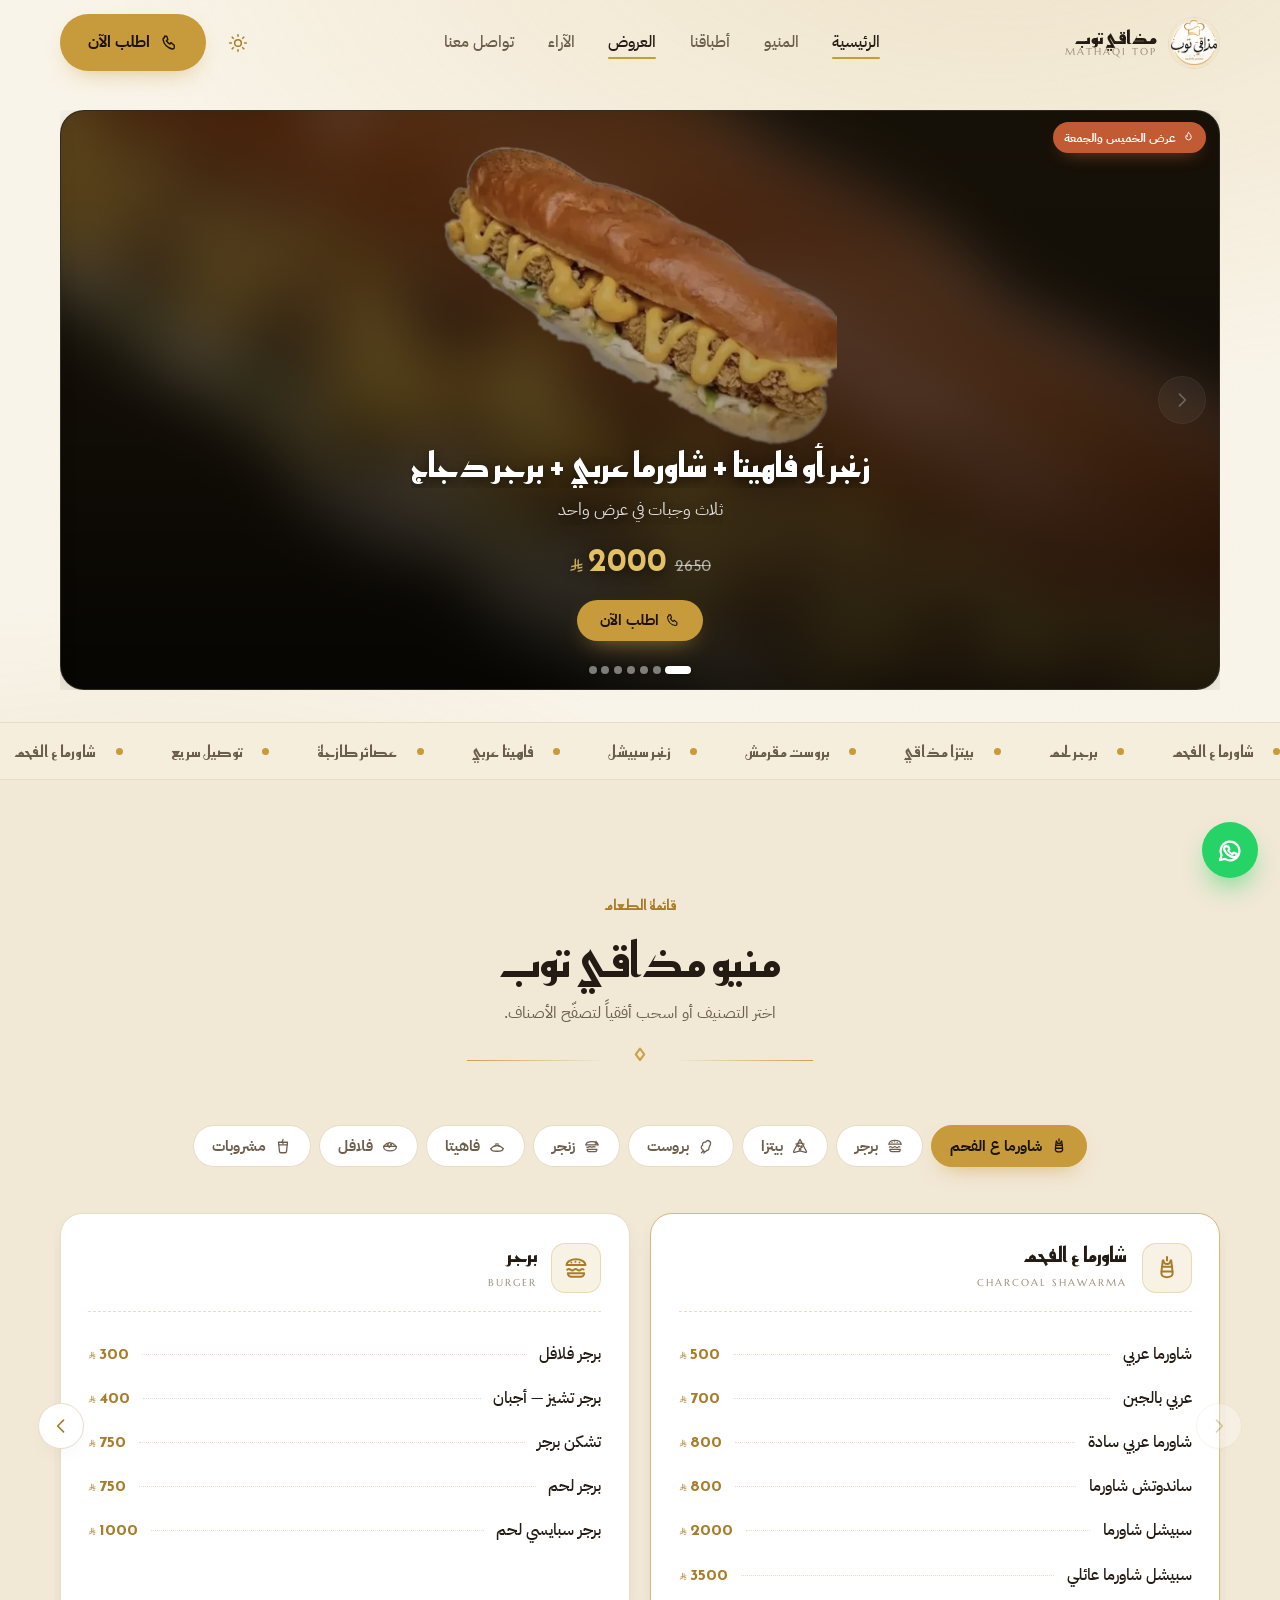
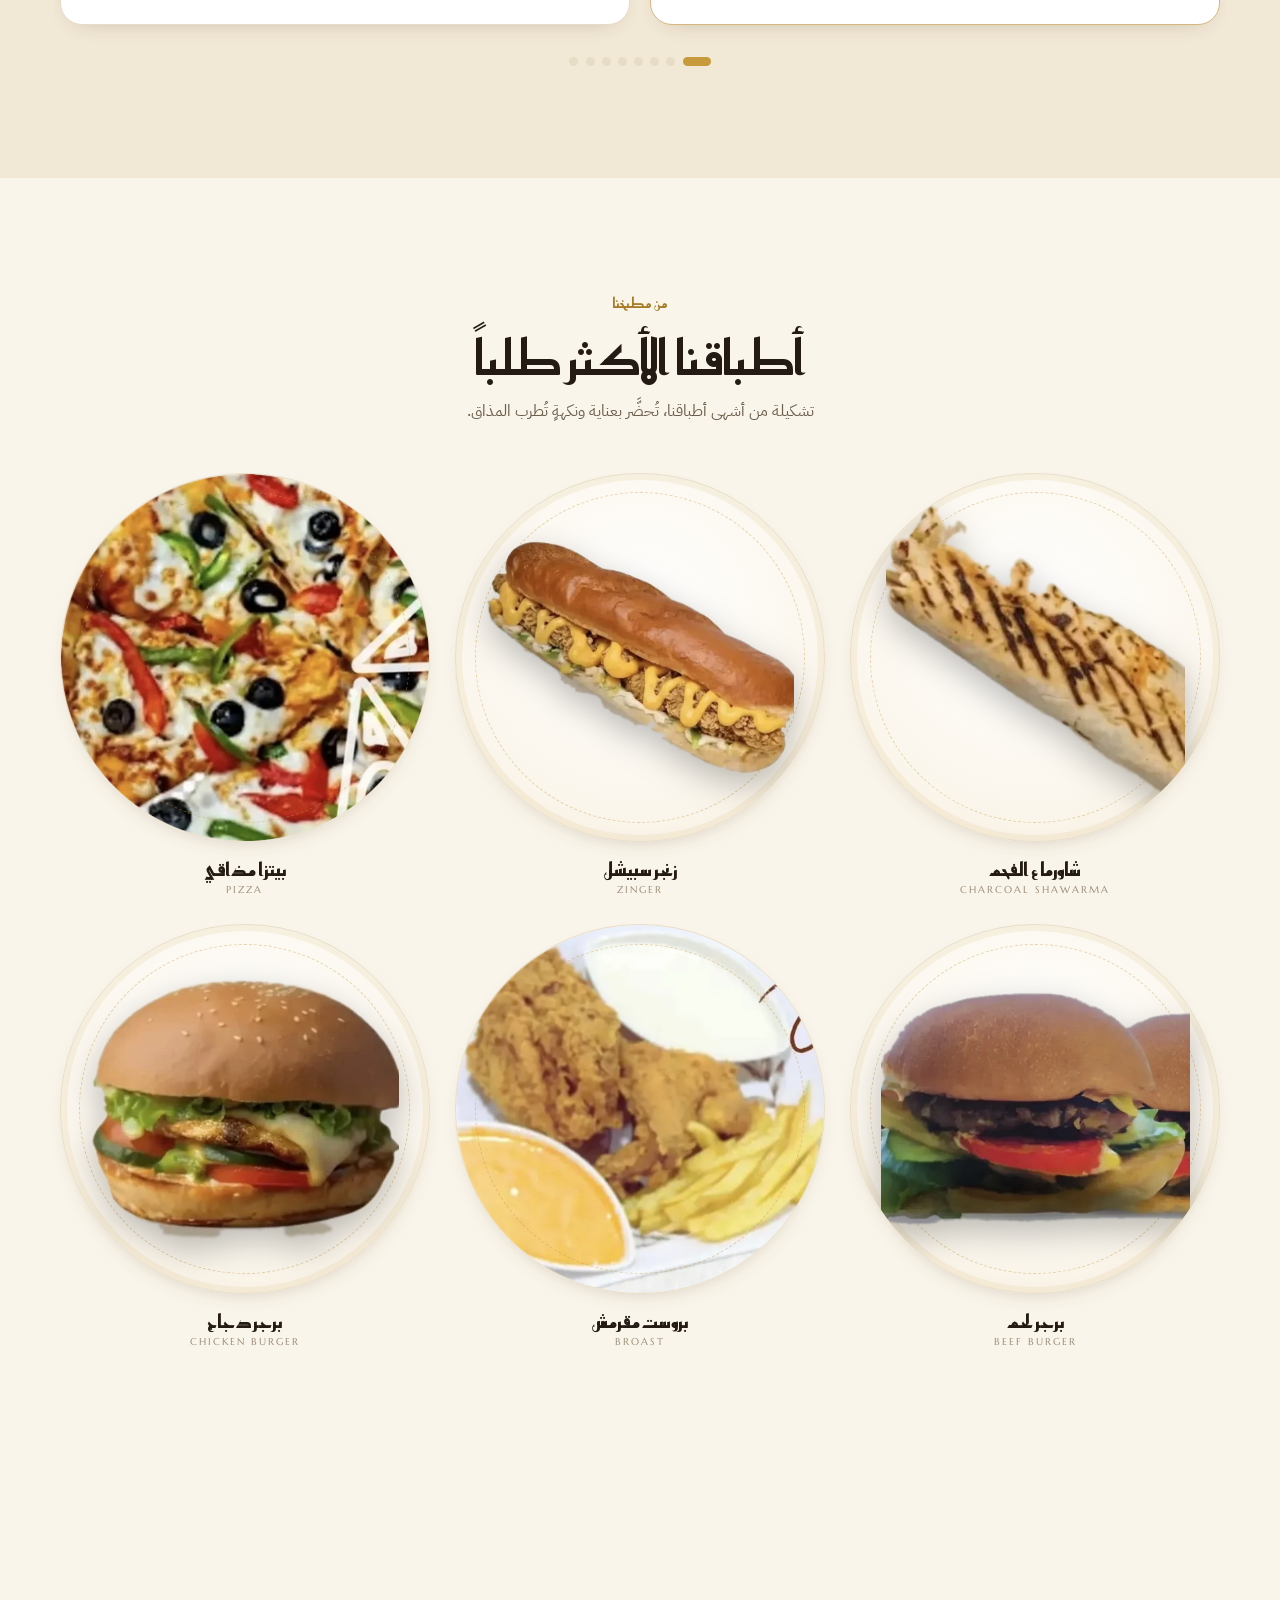
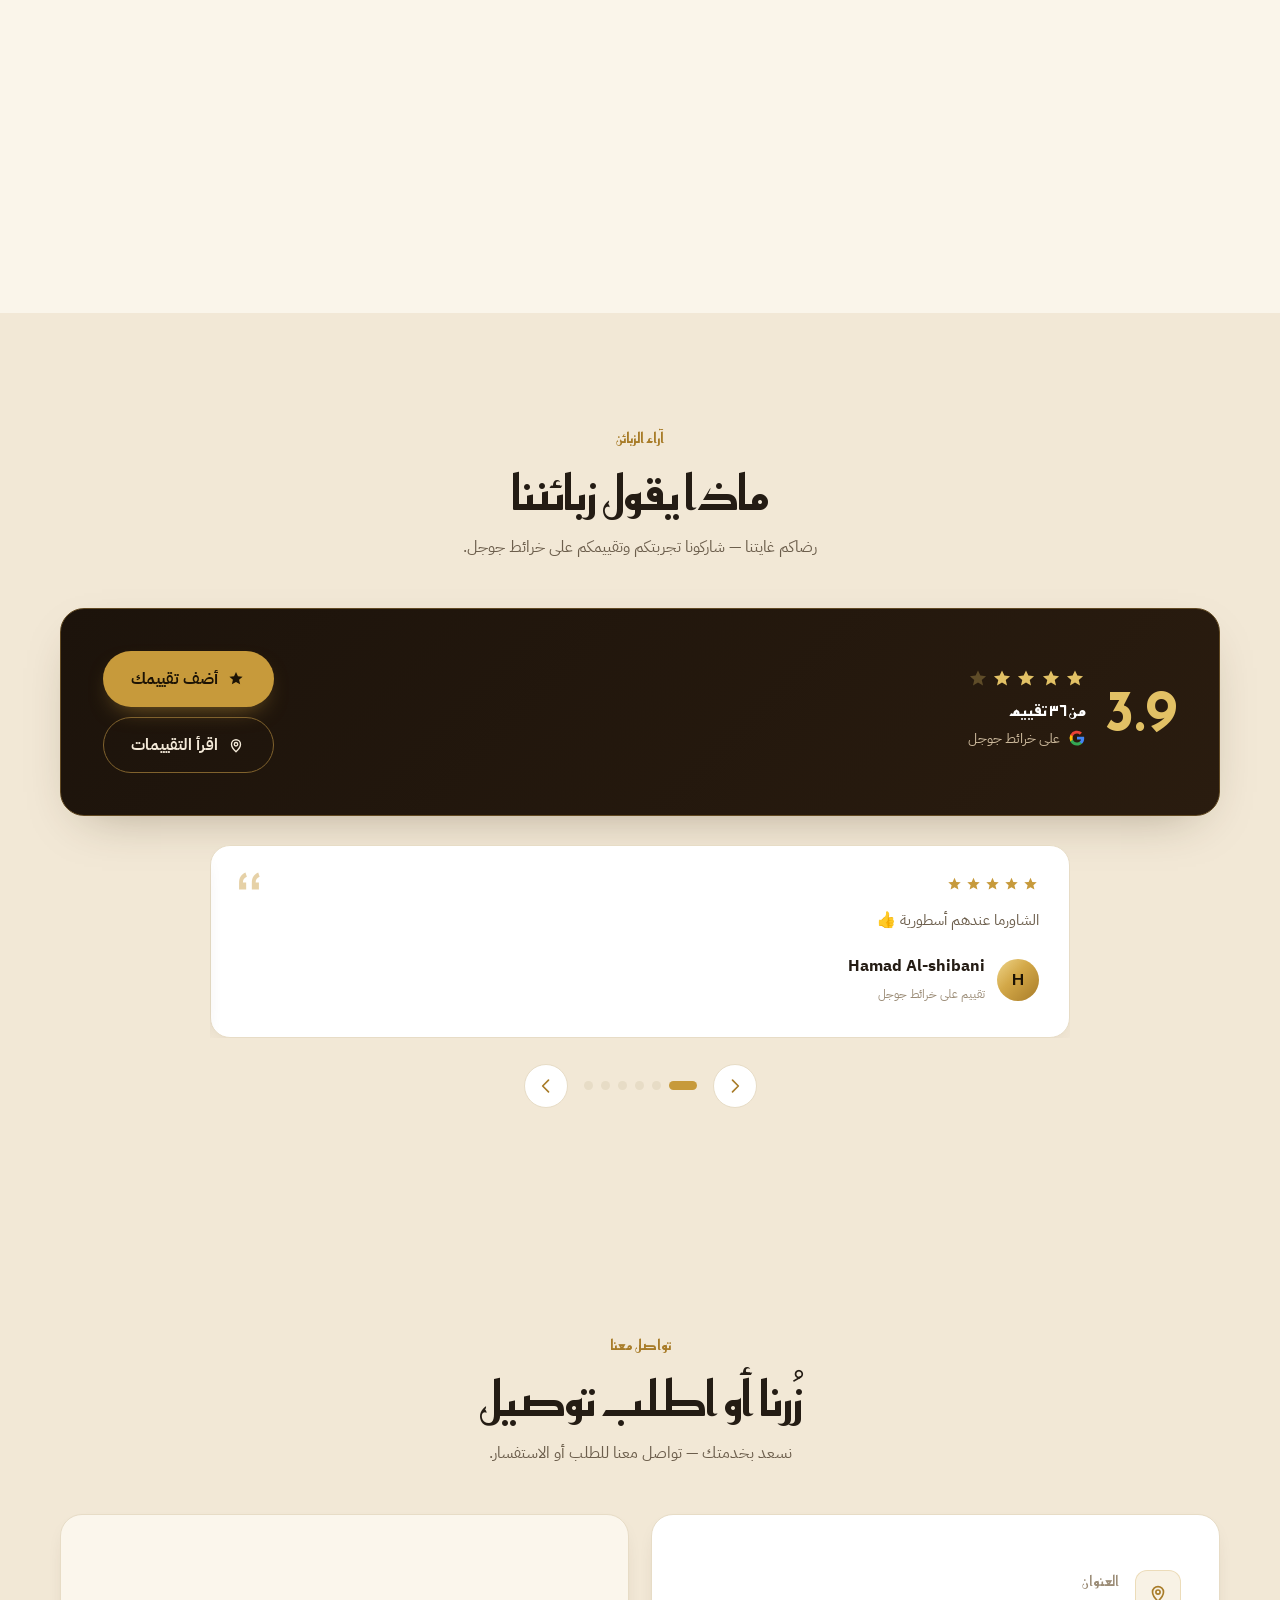
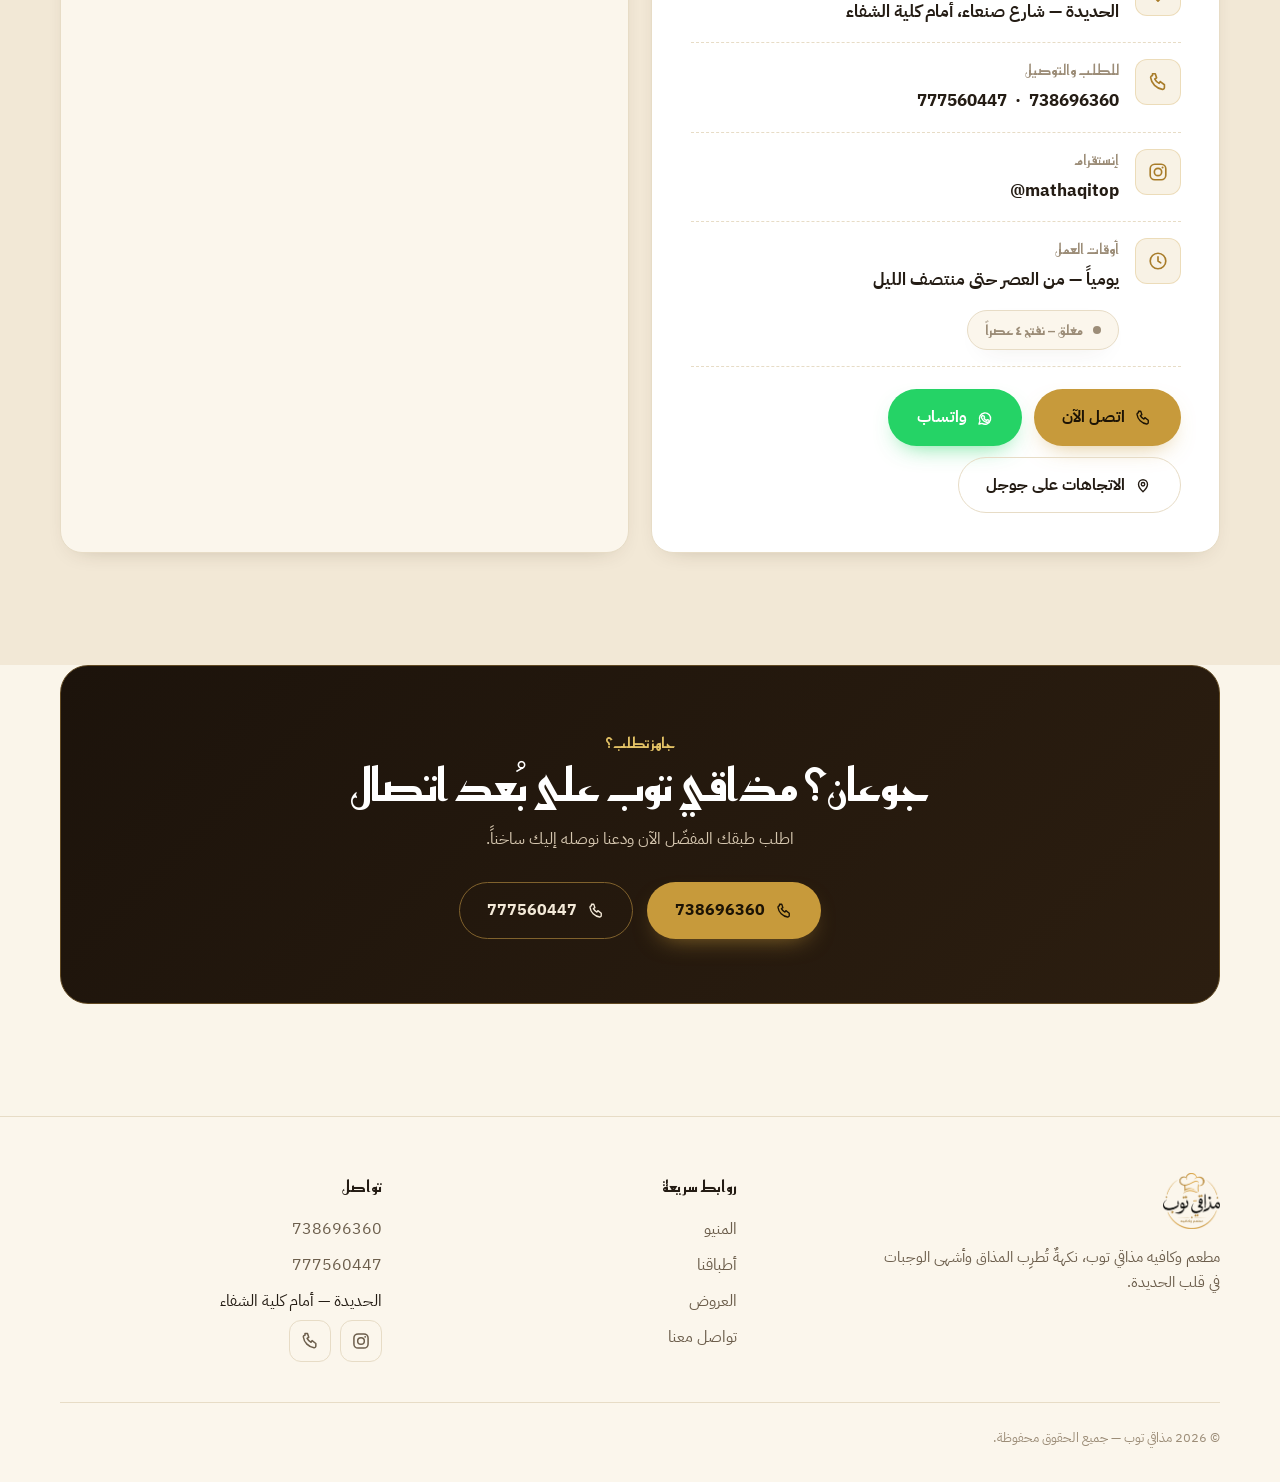
<file: index.html>
<!DOCTYPE html>
<html lang="ar" dir="rtl" data-theme="light">
<head>
  <meta charset="UTF-8" />
  <meta name="viewport" content="width=device-width, initial-scale=1.0" />
  <title>مذاقي توب | مطعم وكافيه — الحديدة</title>
  <meta name="description" content="مطعم وكافيه مذاقي توب في الحديدة — شاورما ع الفحم، برجر، بيتزا، بروست، زنجر وفاهيتا. طازج يومياً مع خدمة توصيل سريعة." />
  <meta name="theme-color" content="#faf5ea" />
  <meta name="author" content="Mathaqi Top" />

  <!-- Open Graph -->
  <meta property="og:type" content="restaurant" />
  <meta property="og:title" content="مذاقي توب | مطعم وكافيه" />
  <meta property="og:description" content="نكهة تُطرب المذاق — شاورما ع الفحم، برجر، بيتزا وأكثر. الحديدة، أمام كلية الشفاء." />
  <meta property="og:image" content="assets/img/social-preview.jpg" />
  <meta property="og:locale" content="ar_AR" />

  <link rel="icon" href="assets/img/favicon.ico" sizes="any" />
  <link rel="icon" type="image/png" href="assets/img/icon-32.png" sizes="32x32" />
  <link rel="apple-touch-icon" href="assets/img/icon-180.png" />
  <link rel="manifest" href="site.webmanifest" />

  <!-- Fonts: character display faces chosen for this brand (not defaults) -->
  <link rel="preconnect" href="https://fonts.googleapis.com" />
  <link rel="preconnect" href="https://fonts.gstatic.com" crossorigin />
  <link href="https://fonts.googleapis.com/css2?family=Aref+Ruqaa:wght@400;700&family=Reem+Kufi:wght@400;500;600;700&family=IBM+Plex+Sans+Arabic:wght@300;400;500;600;700&family=Marcellus&display=swap" rel="stylesheet" />

  <link rel="stylesheet" href="assets/css/styles.css?v=18" />
  <script>
    /* set theme before paint to avoid flash */
    (function(){try{var s=localStorage.getItem('mt-theme');var d=window.matchMedia&&matchMedia('(prefers-color-scheme:dark)').matches;document.documentElement.setAttribute('data-theme',s||(d?'dark':'light'));}catch(e){}})();
  </script>
  <!-- SEO: structured data (schema.org Restaurant) -->
  <script type="application/ld+json">
{
 "@context": "https://schema.org",
 "@type": "Restaurant",
 "name": "مذاقي توب",
 "alternateName": "Mathaqi Top",
 "description": "مطعم وكافيه مذاقي توب في الحديدة — شاورما ع الفحم، برجر، بيتزا، بروست، زنجر وفاهيتا مع خدمة توصيل.",
 "url": "https://6eu6.github.io/Mathaqi_top/",
 "image": "https://6eu6.github.io/Mathaqi_top/assets/img/social-preview.jpg",
 "logo": "https://6eu6.github.io/Mathaqi_top/assets/img/icon-512.png",
 "servesCuisine": [
  "شاورما",
  "برجر",
  "بيتزا",
  "بروست",
  "مأكولات سريعة"
 ],
 "priceRange": "$$",
 "telephone": "+967738696360",
 "address": {
  "@type": "PostalAddress",
  "streetAddress": "شارع صنعاء، أمام كلية الشفاء",
  "addressLocality": "الحديدة",
  "addressCountry": "YE"
 },
 "geo": {
  "@type": "GeoCoordinates",
  "latitude": 14.79169,
  "longitude": 42.96269
 },
 "hasMap": "https://maps.app.goo.gl/gJ9Fp4Zu8NTLTEW49",
 "sameAs": [
  "https://www.instagram.com/mathaqitop"
 ],
 "openingHoursSpecification": [
  {
   "@type": "OpeningHoursSpecification",
   "dayOfWeek": [
    "Saturday",
    "Sunday",
    "Monday",
    "Tuesday",
    "Wednesday",
    "Thursday",
    "Friday"
   ],
   "opens": "16:00",
   "closes": "00:00"
  }
 ],
 "aggregateRating": {
  "@type": "AggregateRating",
  "ratingValue": "3.9",
  "reviewCount": "36",
  "bestRating": "5",
  "worstRating": "1"
 },
 "acceptsReservations": "False",
 "hasMenu": {
  "@type": "Menu",
  "name": "منيو مذاقي توب",
  "hasMenuSection": [
   {
    "@type": "MenuSection",
    "name": "شاورما ع الفحم",
    "hasMenuItem": [
     {
      "@type": "MenuItem",
      "name": "شاورما عربي",
      "offers": {
       "@type": "Offer",
       "price": "500",
       "priceCurrency": "YER"
      }
     },
     {
      "@type": "MenuItem",
      "name": "عربي بالجبن",
      "offers": {
       "@type": "Offer",
       "price": "700",
       "priceCurrency": "YER"
      }
     },
     {
      "@type": "MenuItem",
      "name": "شاورما عربي سادة",
      "offers": {
       "@type": "Offer",
       "price": "800",
       "priceCurrency": "YER"
      }
     },
     {
      "@type": "MenuItem",
      "name": "ساندوتش شاورما",
      "offers": {
       "@type": "Offer",
       "price": "800",
       "priceCurrency": "YER"
      }
     },
     {
      "@type": "MenuItem",
      "name": "سبيشل شاورما",
      "offers": {
       "@type": "Offer",
       "price": "2000",
       "priceCurrency": "YER"
      }
     },
     {
      "@type": "MenuItem",
      "name": "سبيشل شاورما عائلي",
      "offers": {
       "@type": "Offer",
       "price": "3500",
       "priceCurrency": "YER"
      }
     }
    ]
   },
   {
    "@type": "MenuSection",
    "name": "برجر",
    "hasMenuItem": [
     {
      "@type": "MenuItem",
      "name": "برجر فلافل",
      "offers": {
       "@type": "Offer",
       "price": "300",
       "priceCurrency": "YER"
      }
     },
     {
      "@type": "MenuItem",
      "name": "برجر تشيز - أجبان",
      "offers": {
       "@type": "Offer",
       "price": "400",
       "priceCurrency": "YER"
      }
     },
     {
      "@type": "MenuItem",
      "name": "تشكن برجر",
      "offers": {
       "@type": "Offer",
       "price": "750",
       "priceCurrency": "YER"
      }
     },
     {
      "@type": "MenuItem",
      "name": "برجر لحم",
      "offers": {
       "@type": "Offer",
       "price": "750",
       "priceCurrency": "YER"
      }
     },
     {
      "@type": "MenuItem",
      "name": "برجر سبايسي لحم",
      "offers": {
       "@type": "Offer",
       "price": "1000",
       "priceCurrency": "YER"
      }
     }
    ]
   },
   {
    "@type": "MenuSection",
    "name": "بيتزا",
    "hasMenuItem": [
     {
      "@type": "MenuItem",
      "name": "أجبان سادة",
      "offers": {
       "@type": "Offer",
       "price": "2000",
       "priceCurrency": "YER"
      }
     },
     {
      "@type": "MenuItem",
      "name": "أجبان + خضار",
      "offers": {
       "@type": "Offer",
       "price": "2000",
       "priceCurrency": "YER"
      }
     },
     {
      "@type": "MenuItem",
      "name": "أجبان + دجاج",
      "offers": {
       "@type": "Offer",
       "price": "2500",
       "priceCurrency": "YER"
      }
     },
     {
      "@type": "MenuItem",
      "name": "بيتزا مذاقي",
      "offers": {
       "@type": "Offer",
       "price": "3000",
       "priceCurrency": "YER"
      }
     }
    ]
   },
   {
    "@type": "MenuSection",
    "name": "البروست",
    "hasMenuItem": [
     {
      "@type": "MenuItem",
      "name": "قطعتين بروست",
      "offers": {
       "@type": "Offer",
       "price": "1250",
       "priceCurrency": "YER"
      }
     },
     {
      "@type": "MenuItem",
      "name": "أربع قطع بروست",
      "offers": {
       "@type": "Offer",
       "price": "2500",
       "priceCurrency": "YER"
      }
     },
     {
      "@type": "MenuItem",
      "name": "ثمان قطع بروست",
      "offers": {
       "@type": "Offer",
       "price": "5000",
       "priceCurrency": "YER"
      }
     }
    ]
   },
   {
    "@type": "MenuSection",
    "name": "زنجر",
    "hasMenuItem": [
     {
      "@type": "MenuItem",
      "name": "زنجر عربي",
      "offers": {
       "@type": "Offer",
       "price": "700",
       "priceCurrency": "YER"
      }
     },
     {
      "@type": "MenuItem",
      "name": "برجر زنجر",
      "offers": {
       "@type": "Offer",
       "price": "850",
       "priceCurrency": "YER"
      }
     },
     {
      "@type": "MenuItem",
      "name": "صاروخ زنجر",
      "offers": {
       "@type": "Offer",
       "price": "1300",
       "priceCurrency": "YER"
      }
     },
     {
      "@type": "MenuItem",
      "name": "ساندوتش زنجر",
      "offers": {
       "@type": "Offer",
       "price": "1300",
       "priceCurrency": "YER"
      }
     },
     {
      "@type": "MenuItem",
      "name": "سبيشل زنجر",
      "offers": {
       "@type": "Offer",
       "price": "2500",
       "priceCurrency": "YER"
      }
     },
     {
      "@type": "MenuItem",
      "name": "سبيشل عائلي زنجر",
      "offers": {
       "@type": "Offer",
       "price": "4000",
       "priceCurrency": "YER"
      }
     }
    ]
   },
   {
    "@type": "MenuSection",
    "name": "فاهيتا",
    "hasMenuItem": [
     {
      "@type": "MenuItem",
      "name": "فاهيتا عربي",
      "offers": {
       "@type": "Offer",
       "price": "700",
       "priceCurrency": "YER"
      }
     },
     {
      "@type": "MenuItem",
      "name": "برجر فاهيتا",
      "offers": {
       "@type": "Offer",
       "price": "850",
       "priceCurrency": "YER"
      }
     },
     {
      "@type": "MenuItem",
      "name": "صاروخ فاهيتا",
      "offers": {
       "@type": "Offer",
       "price": "1300",
       "priceCurrency": "YER"
      }
     },
     {
      "@type": "MenuItem",
      "name": "ساندوتش فاهيتا",
      "offers": {
       "@type": "Offer",
       "price": "1300",
       "priceCurrency": "YER"
      }
     },
     {
      "@type": "MenuItem",
      "name": "سبيشل فاهيتا",
      "offers": {
       "@type": "Offer",
       "price": "2500",
       "priceCurrency": "YER"
      }
     },
     {
      "@type": "MenuItem",
      "name": "سبيشل فاهيتا عائلي",
      "offers": {
       "@type": "Offer",
       "price": "4000",
       "priceCurrency": "YER"
      }
     }
    ]
   },
   {
    "@type": "MenuSection",
    "name": "فلافل",
    "hasMenuItem": [
     {
      "@type": "MenuItem",
      "name": "فلافل شامي",
      "offers": {
       "@type": "Offer",
       "price": "200",
       "priceCurrency": "YER"
      }
     },
     {
      "@type": "MenuItem",
      "name": "فلافل شامي جبن",
      "offers": {
       "@type": "Offer",
       "price": "250",
       "priceCurrency": "YER"
      }
     },
     {
      "@type": "MenuItem",
      "name": "فلافل عربي",
      "offers": {
       "@type": "Offer",
       "price": "300",
       "priceCurrency": "YER"
      }
     },
     {
      "@type": "MenuItem",
      "name": "نفر فلافل",
      "offers": {
       "@type": "Offer",
       "price": "800",
       "priceCurrency": "YER"
      }
     }
    ]
   },
   {
    "@type": "MenuSection",
    "name": "مشروبات",
    "hasMenuItem": [
     {
      "@type": "MenuItem",
      "name": "عصير ليمون",
      "offers": {
       "@type": "Offer",
       "price": "150",
       "priceCurrency": "YER"
      }
     },
     {
      "@type": "MenuItem",
      "name": "عصير فراولة",
      "offers": {
       "@type": "Offer",
       "price": "250",
       "priceCurrency": "YER"
      }
     },
     {
      "@type": "MenuItem",
      "name": "عصير مانجو",
      "offers": {
       "@type": "Offer",
       "price": "250",
       "priceCurrency": "YER"
      }
     },
     {
      "@type": "MenuItem",
      "name": "كابتشينو بارد",
      "offers": {
       "@type": "Offer",
       "price": "250",
       "priceCurrency": "YER"
      }
     },
     {
      "@type": "MenuItem",
      "name": "مشروبات غازية",
      "offers": {
       "@type": "Offer",
       "price": "200",
       "priceCurrency": "YER"
      }
     },
     {
      "@type": "MenuItem",
      "name": "مياه معدنية",
      "offers": {
       "@type": "Offer",
       "price": "100",
       "priceCurrency": "YER"
      }
     }
    ]
   }
  ]
 }
}
  </script>
</head>
<body>

<!-- ===================== BESPOKE ICON SPRITE ===================== -->
<svg width="0" height="0" style="position:absolute" aria-hidden="true" focusable="false">
  <defs>
    <symbol id="ic-burger" viewBox="0 0 24 24" fill="none" stroke="currentColor" stroke-width="1.7" stroke-linecap="round" stroke-linejoin="round">
      <path d="M4 9.5c0-3 3.6-5 8-5s8 2 8 5"/><path d="M4 9.5h16"/>
      <path d="M4.5 13.5c1-.9 1.9-.9 2.9 0s1.9.9 2.9 0 1.9-.9 2.9 0 1.9.9 2.9 0 1.6-.7 2.4-.2"/>
      <path d="M5 16.5h14c0 1.7-1.4 3-3 3H8c-1.6 0-3-1.3-3-3Z"/>
      <path d="M8 7.2h.01M11.5 6.6h.01M15 7.2h.01"/>
    </symbol>
    <symbol id="ic-pizza" viewBox="0 0 24 24" fill="none" stroke="currentColor" stroke-width="1.7" stroke-linecap="round" stroke-linejoin="round">
      <path d="M12 3.2 20.5 19c.4.8-.2 1.6-1 1.4L12 18.6 4.5 20.4c-.8.2-1.4-.6-1-1.4L12 3.2Z"/>
      <path d="M6.6 9.5 12 7.7l5.4 1.8"/><circle cx="10" cy="12" r="1"/><circle cx="14" cy="13" r="1"/><circle cx="12" cy="16.4" r="1"/>
    </symbol>
    <symbol id="ic-falafel" viewBox="0 0 24 24" fill="none" stroke="currentColor" stroke-width="1.7" stroke-linecap="round" stroke-linejoin="round">
      <path d="M4 12.5c0-1.3 1-2.2 2.2-2 .3-1.6 2-2.7 3.6-2 .9-1.4 3-1.4 3.9 0 1.6-.7 3.3.4 3.6 2 1.2-.2 2.2.7 2.2 2"/>
      <path d="M3.4 12.5h17.2c0 3.6-3.8 6-8.6 6s-8.6-2.4-8.6-6Z"/>
      <circle cx="9" cy="10.8" r=".7"/><circle cx="13.4" cy="10.4" r=".7"/><circle cx="11.2" cy="13" r=".7"/>
    </symbol>
    <symbol id="ic-broast" viewBox="0 0 24 24" fill="none" stroke="currentColor" stroke-width="1.7" stroke-linecap="round" stroke-linejoin="round">
      <path d="M14.5 4.5c2.4.6 4 2.9 3.4 5.4-.4 1.7-1.9 2.8-1.9 4.6 0 1.8-1.4 3.3-3.2 3.4-1.2 3-5.6 1.7-5-1.4-2.8-.6-3-4.4-.3-5.4-.9-2.6 1.6-5 4.2-4.2.6-2.3 3.4-3 4.8-1Z"/>
      <path d="M8.5 18.5 6 21M10.6 19 9 21.6"/>
    </symbol>
    <symbol id="ic-zinger" viewBox="0 0 24 24" fill="none" stroke="currentColor" stroke-width="1.7" stroke-linecap="round" stroke-linejoin="round">
      <path d="M4 10.5c0-2.6 3.4-4.4 8-4.4s8 1.8 8 4.4"/><path d="M4 10.5h16"/>
      <path d="M5 13.6c1.2.6 2 .1 2.8-.4s1.8-.6 2.7 0 1.9.5 2.7 0 1.8-.6 2.8 0"/>
      <path d="M5.5 16.5h13c0 1.6-1.3 2.9-2.9 2.9H8.4c-1.6 0-2.9-1.3-2.9-2.9Z"/>
      <path d="m17.5 6-1.2 1.8 1.8.2-1.2 1.8"/>
    </symbol>
    <symbol id="ic-shawarma" viewBox="0 0 24 24" fill="none" stroke="currentColor" stroke-width="1.7" stroke-linecap="round" stroke-linejoin="round">
      <path d="M12 2.5v3"/><path d="M9 5.5c0 4 6 4 6 0"/>
      <path d="M8.4 5.5c-.5 4.3-1.2 8.6-1.2 11.5 0 1.6 2.1 2.9 4.8 2.9s4.8-1.3 4.8-2.9c0-2.9-.7-7.2-1.2-11.5"/>
      <path d="M7.6 11h8.8M7.4 15h9.2"/>
    </symbol>
    <symbol id="ic-fajita" viewBox="0 0 24 24" fill="none" stroke="currentColor" stroke-width="1.7" stroke-linecap="round" stroke-linejoin="round">
      <path d="M3.5 15.5c3-3 5.5-4 8.5-4s5.5 1 8.5 4"/>
      <path d="M4 15.5c0 2.2 3.6 3.5 8 3.5s8-1.3 8-3.5"/>
      <path d="M8 12.6c1.3-1 2.4-1.4 4-1.4s2.7.4 4 1.4"/>
      <path d="M10 9.5c.6-.6 3.4-.6 4 0"/>
    </symbol>
    <symbol id="ic-drink" viewBox="0 0 24 24" fill="none" stroke="currentColor" stroke-width="1.7" stroke-linecap="round" stroke-linejoin="round">
      <path d="M6 7h12l-1.3 12.2c-.1 1-.9 1.8-2 1.8H9.3c-1.1 0-1.9-.8-2-1.8L6 7Z"/>
      <path d="M6.4 10.5h11.2"/><path d="M12 3.2c0 1.4-1 1.8-1 3s1 1.4 1 2.6"/>
    </symbol>

    <symbol id="ic-flame" viewBox="0 0 24 24" fill="none" stroke="currentColor" stroke-width="1.7" stroke-linecap="round" stroke-linejoin="round">
      <path d="M12 3s5 3.6 5 8.5A5 5 0 0 1 7 11.5C7 9.5 8 8 8 8s.4 1.6 1.6 2.2C10 8 9.4 5.2 12 3Z"/>
    </symbol>
    <symbol id="ic-scooter" viewBox="0 0 24 24" fill="none" stroke="currentColor" stroke-width="1.7" stroke-linecap="round" stroke-linejoin="round">
      <circle cx="6" cy="17" r="2.4"/><circle cx="18" cy="17" r="2.4"/>
      <path d="M8.4 17h6.8l1.5-6"/><path d="M13.5 8h3l1.2 3.4"/><path d="M4 8h3l1.6 6.6"/>
    </symbol>
    <symbol id="ic-leaf" viewBox="0 0 24 24" fill="none" stroke="currentColor" stroke-width="1.7" stroke-linecap="round" stroke-linejoin="round">
      <path d="M5 19c0-8 5.5-13 14-13 .5 6.6-3.4 13-11 13a6 6 0 0 1-3-.6"/><path d="M5 19c2-4 5-7 9.5-9"/>
    </symbol>
    <symbol id="ic-tag" viewBox="0 0 24 24" fill="none" stroke="currentColor" stroke-width="1.7" stroke-linecap="round" stroke-linejoin="round">
      <path d="M12.5 4H19a1 1 0 0 1 1 1v6.5a2 2 0 0 1-.6 1.4l-6.5 6.5a2 2 0 0 1-2.8 0l-4.5-4.5a2 2 0 0 1 0-2.8l6.5-6.5A2 2 0 0 1 12.5 4Z"/>
      <circle cx="16" cy="8" r="1.2"/>
    </symbol>

    <symbol id="ic-sun" viewBox="0 0 24 24" fill="none" stroke="currentColor" stroke-width="1.8" stroke-linecap="round" stroke-linejoin="round">
      <circle cx="12" cy="12" r="4"/><path d="M12 2v2M12 20v2M2 12h2M20 12h2M5 5l1.4 1.4M17.6 17.6 19 19M19 5l-1.4 1.4M6.4 17.6 5 19"/>
    </symbol>
    <symbol id="ic-moon" viewBox="0 0 24 24" fill="none" stroke="currentColor" stroke-width="1.8" stroke-linecap="round" stroke-linejoin="round">
      <path d="M20 14.5A8 8 0 0 1 9.5 4 8 8 0 1 0 20 14.5Z"/>
    </symbol>
    <symbol id="ic-phone" viewBox="0 0 24 24" fill="none" stroke="currentColor" stroke-width="1.8" stroke-linecap="round" stroke-linejoin="round">
      <path d="M6 3h3l1.5 4.5-2 1.3a11 11 0 0 0 4.7 4.7l1.3-2L19 15v3a2 2 0 0 1-2.2 2A15 15 0 0 1 4 7.2 2 2 0 0 1 6 5V3Z"/>
    </symbol>
    <symbol id="ic-pin" viewBox="0 0 24 24" fill="none" stroke="currentColor" stroke-width="1.8" stroke-linecap="round" stroke-linejoin="round">
      <path d="M12 21s6-5.4 6-10a6 6 0 1 0-12 0c0 4.6 6 10 6 10Z"/><circle cx="12" cy="11" r="2.3"/>
    </symbol>
    <symbol id="ic-clock" viewBox="0 0 24 24" fill="none" stroke="currentColor" stroke-width="1.8" stroke-linecap="round" stroke-linejoin="round">
      <circle cx="12" cy="12" r="8.5"/><path d="M12 7.5V12l3 2"/>
    </symbol>
    <symbol id="ic-instagram" viewBox="0 0 24 24" fill="none" stroke="currentColor" stroke-width="1.8" stroke-linecap="round" stroke-linejoin="round">
      <rect x="3.5" y="3.5" width="17" height="17" rx="5"/><circle cx="12" cy="12" r="4"/><circle cx="17" cy="7" r="1.1" fill="currentColor" stroke="none"/>
    </symbol>
    <symbol id="ic-whatsapp" viewBox="0 0 24 24" fill="none" stroke="currentColor" stroke-width="1.8" stroke-linecap="round" stroke-linejoin="round">
      <path d="M4 20l1.3-3.9A7.5 7.5 0 1 1 8 19.1L4 20Z"/><path d="M9 8.5c-.3 0-.6.1-.8.4-.3.3-.9.8-.9 2s.9 2.3 1 2.5c.1.2 1.7 2.8 4.3 3.7 2.1.8 2.6.6 3 .6.6-.1 1.5-.6 1.7-1.2.2-.6.2-1.1.1-1.2 0-.1-.2-.2-.5-.4l-1.5-.7c-.2-.1-.4-.1-.6.1l-.6.8c-.1.2-.3.2-.5.1a6 6 0 0 1-2.9-2.6c-.1-.2 0-.4.1-.5l.5-.6c.1-.2.1-.3 0-.5l-.7-1.6c-.2-.4-.4-.3-.5-.3H9Z"/>
    </symbol>
    <symbol id="ic-arrow-up" viewBox="0 0 24 24" fill="none" stroke="currentColor" stroke-width="2" stroke-linecap="round" stroke-linejoin="round">
      <path d="M12 19V5M6 11l6-6 6 6"/>
    </symbol>
    <symbol id="ic-bars" viewBox="0 0 24 24" fill="none" stroke="currentColor" stroke-width="2" stroke-linecap="round"><path d="M4 7h16M4 12h16M4 17h16"/></symbol>
    <symbol id="ic-close" viewBox="0 0 24 24" fill="none" stroke="currentColor" stroke-width="2" stroke-linecap="round"><path d="M6 6l12 12M18 6L6 18"/></symbol>
    <symbol id="ic-camera" viewBox="0 0 24 24" fill="none" stroke="currentColor" stroke-width="1.6" stroke-linecap="round" stroke-linejoin="round">
      <path d="M4 8h3l1.4-2h7.2L17 8h3a1 1 0 0 1 1 1v9a1 1 0 0 1-1 1H4a1 1 0 0 1-1-1V9a1 1 0 0 1 1-1Z"/><circle cx="12" cy="13" r="3.2"/>
    </symbol>
    <symbol id="ic-spark" viewBox="0 0 24 24" fill="currentColor" stroke="none"><path d="M12 2c.5 4.4 1.6 5.5 6 6-4.4.5-5.5 1.6-6 6-.5-4.4-1.6-5.5-6-6 4.4-.5 5.5-1.6 6-6Z"/></symbol>
    <symbol id="ic-utensils" viewBox="0 0 24 24" fill="none" stroke="currentColor" stroke-width="1.7" stroke-linecap="round" stroke-linejoin="round">
      <path d="M8 3v8M6 3v5a2 2 0 0 0 4 0V3M8 11v10"/><path d="M16 3c-1.5 0-2.5 2-2.5 5s1 3.5 2.5 3.5V21"/>
    </symbol>
    <symbol id="ic-diamond" viewBox="0 0 24 24" fill="none" stroke="currentColor" stroke-width="1.5" stroke-linecap="round" stroke-linejoin="round"><path d="M12 4l3 4-3 4-3-4 3-4Z"/></symbol>
    <symbol id="ic-star" viewBox="0 0 24 24" fill="currentColor" stroke="none"><path d="M12 2.6l2.6 5.7 6.2.6-4.7 4.1 1.4 6.1L12 15.9 6.5 19.1l1.4-6.1L3.2 8.9l6.2-.6L12 2.6Z"/></symbol>
    <symbol id="ic-quote" viewBox="0 0 24 24" fill="currentColor" stroke="none"><path d="M9.5 6C6.5 7.3 5 9.7 5 13.2V18h5v-5H7.7c0-2 .9-3.3 2.8-4L9.5 6Zm9 0c-3 1.3-4.5 3.7-4.5 7.2V18h5v-5h-2.3c0-2 .9-3.3 2.8-4L18.5 6Z"/></symbol>
    <symbol id="ic-chev-l" viewBox="0 0 24 24" fill="none" stroke="currentColor" stroke-width="2" stroke-linecap="round" stroke-linejoin="round"><path d="M15 5l-7 7 7 7"/></symbol>
    <symbol id="ic-chev-r" viewBox="0 0 24 24" fill="none" stroke="currentColor" stroke-width="2" stroke-linecap="round" stroke-linejoin="round"><path d="M9 5l7 7-7 7"/></symbol>
    <symbol id="ic-google" viewBox="0 0 24 24" fill="none"><path d="M21.6 12.2c0-.7-.1-1.4-.2-2H12v3.9h5.4a4.6 4.6 0 0 1-2 3v2.5h3.2c1.9-1.7 3-4.3 3-7.4Z" fill="#4285F4"/><path d="M12 22c2.7 0 5-.9 6.6-2.4l-3.2-2.5c-.9.6-2 .9-3.4.9-2.6 0-4.8-1.7-5.6-4.1H3.1v2.6A10 10 0 0 0 12 22Z" fill="#34A853"/><path d="M6.4 13.9a6 6 0 0 1 0-3.8V7.5H3.1a10 10 0 0 0 0 9l3.3-2.6Z" fill="#FBBC05"/><path d="M12 6.1c1.5 0 2.8.5 3.8 1.5l2.8-2.8A10 10 0 0 0 3.1 7.5l3.3 2.6C7.2 7.8 9.4 6.1 12 6.1Z" fill="#EA4335"/></symbol>
  </defs>
</svg>

<!-- ===================== HEADER ===================== -->
<header class="site-header">
  <div class="wrap nav">
    <a class="brand" href="#home" aria-label="مذاقي توب">
      <span class="brand__badge">
        <img class="logo-light" src="assets/img/logo.png" alt="" />
        <img class="logo-dark"  src="assets/img/logo-dark.png" alt="" />
      </span>
      <span class="brand__name"><b>مذاقي توب</b><span>Mathaqi Top</span></span>
    </a>

    <nav class="nav__links" aria-label="التنقّل الرئيسي">
      <a href="#home">الرئيسية</a>
      <a href="#menu">المنيو</a>
      <a href="#dishes">أطباقنا</a>
      <a href="#home">العروض</a>
      <a href="#reviews">الآراء</a>
      <a href="#contact">تواصل معنا</a>
    </nav>

    <div class="nav__actions">
      <button class="theme-toggle" data-theme-toggle aria-label="تبديل الوضع الليلي/النهاري">
        <svg class="i-sun"><use href="#ic-sun"/></svg>
        <svg class="i-moon"><use href="#ic-moon"/></svg>
      </button>
      <a class="btn nav__cta" href="tel:+967738696360">
        <svg><use href="#ic-phone"/></svg> اطلب الآن
      </a>
      <button class="nav__toggle" aria-label="القائمة" aria-expanded="false">
        <svg class="i-bars"><use href="#ic-bars"/></svg>
        <svg class="i-close"><use href="#ic-close"/></svg>
      </button>
    </div>
  </div>
</header>

<main>
<!-- ===================== HERO BANNER — auto-playing offer ads ===================== -->
<h1 class="sr-only">مذاقي توب — مطعم وكافيه في الحديدة</h1>
<section class="banner" id="home">
  <div class="wrap">
    <div class="hslider hslider--banner" data-hslider data-hs-auto="5000" id="heroSlider">
      <div class="hslider__track" data-hs-track>
        <a class="ad hslider__slide" href="tel:+967738696360">
          <img class="ad__bg" src="assets/img/food/zinger.webp" alt="" aria-hidden="true" />
          <img class="ad__img" src="assets/img/food/zinger.webp" alt="زنجر أو فاهيتا + شاورما عربي + برجر دجاج" />
          <span class="ad__scrim" aria-hidden="true"></span>
          <span class="ad__badge"><svg class="ad__badge-ic"><use href="#ic-flame"/></svg> عرض الخميس والجمعة</span>
          <span class="ad__body">
            <span class="ad__title">زنجر أو فاهيتا + شاورما عربي + برجر دجاج</span>
            <span class="ad__sub">ثلاث وجبات في عرض واحد</span>
            <span class="ad__price"><s>2650</s><b>2000 <span class="cur riyal" aria-label="ريال">&#x20C1;</span></b></span>
            <span class="ad__cta"><svg><use href="#ic-phone"/></svg> اطلب الآن</span>
          </span>
        </a>
        <a class="ad hslider__slide" href="tel:+967738696360">
          <img class="ad__bg" src="assets/img/food/shawarma-hero.webp" alt="" aria-hidden="true" loading="lazy" />
          <img class="ad__img" src="assets/img/food/shawarma-hero.webp" alt="زنجر أو فاهيتا + شاورما عربي + برجر لحم" loading="lazy" />
          <span class="ad__scrim" aria-hidden="true"></span>
          <span class="ad__badge"><svg class="ad__badge-ic"><use href="#ic-flame"/></svg> عرض الخميس والجمعة</span>
          <span class="ad__body">
            <span class="ad__title">زنجر أو فاهيتا + شاورما عربي + برجر لحم</span>
            <span class="ad__sub">ثلاث وجبات في عرض واحد</span>
            <span class="ad__price"><s>2800</s><b>2300 <span class="cur riyal" aria-label="ريال">&#x20C1;</span></b></span>
            <span class="ad__cta"><svg><use href="#ic-phone"/></svg> اطلب الآن</span>
          </span>
        </a>
        <a class="ad hslider__slide" href="tel:+967738696360">
          <img class="ad__bg" src="assets/img/food/burger.webp" alt="" aria-hidden="true" loading="lazy" />
          <img class="ad__img" src="assets/img/food/burger.webp" alt="٣ برجر لحم" loading="lazy" />
          <span class="ad__scrim" aria-hidden="true"></span>
          <span class="ad__badge">الثالث مجاناً</span>
          <span class="ad__body">
            <span class="ad__title">٣ برجر لحم</span>
            <span class="ad__sub">اشترِ ٢ والثالث علينا</span>
            <span class="ad__price"><s>3000</s><b>2000 <span class="cur riyal" aria-label="ريال">&#x20C1;</span></b></span>
            <span class="ad__cta"><svg><use href="#ic-phone"/></svg> اطلب الآن</span>
          </span>
        </a>
        <a class="ad hslider__slide" href="tel:+967738696360">
          <img class="ad__bg" src="assets/img/food/chkburger.webp" alt="" aria-hidden="true" loading="lazy" />
          <img class="ad__img" src="assets/img/food/chkburger.webp" alt="٣ برجر دجاج" loading="lazy" />
          <span class="ad__scrim" aria-hidden="true"></span>
          <span class="ad__badge">الثالث مجاناً</span>
          <span class="ad__body">
            <span class="ad__title">٣ برجر دجاج</span>
            <span class="ad__sub">اشترِ ٢ والثالث علينا</span>
            <span class="ad__price"><s>2250</s><b>1500 <span class="cur riyal" aria-label="ريال">&#x20C1;</span></b></span>
            <span class="ad__cta"><svg><use href="#ic-phone"/></svg> اطلب الآن</span>
          </span>
        </a>
        <a class="ad hslider__slide" href="tel:+967738696360">
          <img class="ad__bg" src="assets/img/food/juice.webp" alt="" aria-hidden="true" loading="lazy" />
          <img class="ad__img" src="assets/img/food/juice.webp" alt="برجر وعصير فراولة" loading="lazy" />
          <span class="ad__scrim" aria-hidden="true"></span>
          <span class="ad__badge gold">برجر + عصير</span>
          <span class="ad__body">
            <span class="ad__title">برجر وعصير فراولة</span>
            <span class="ad__sub">إثنين برجر وإثنين عصير فراولة</span>
            <span class="ad__price"><b>يبدأ 1500 <span class="cur riyal" aria-label="ريال">&#x20C1;</span></b></span>
            <span class="ad__cta"><svg><use href="#ic-phone"/></svg> اطلب الآن</span>
          </span>
        </a>
        <a class="ad hslider__slide" href="tel:+967738696360">
          <img class="ad__bg" src="assets/img/food/pizza.webp" alt="" aria-hidden="true" loading="lazy" />
          <img class="ad__img" src="assets/img/food/pizza.webp" alt="بيتزا خضار + قطعتين بروست + برجر دجاج" loading="lazy" />
          <span class="ad__scrim" aria-hidden="true"></span>
          <span class="ad__badge">كومبو العائلة</span>
          <span class="ad__body">
            <span class="ad__title">بيتزا خضار + قطعتين بروست + برجر دجاج</span>
            <span class="ad__sub">وجبة متكاملة تكفي المجموعة</span>
            <span class="ad__price"><s>4000</s><b>3000 <span class="cur riyal" aria-label="ريال">&#x20C1;</span></b></span>
            <span class="ad__cta"><svg><use href="#ic-phone"/></svg> اطلب الآن</span>
          </span>
        </a>
        <a class="ad hslider__slide ad--plain" href="tel:+967738696360">
          <span class="ad__big">20%</span>
          <span class="ad__scrim" aria-hidden="true"></span>
          <span class="ad__badge gold">لطلاب الثانوية</span>
          <span class="ad__body">
            <span class="ad__title">خصم خاص لطلاب الثانوية</span>
            <span class="ad__sub">سارع بالاستفادة من العروض</span>
            
            <span class="ad__cta"><svg><use href="#ic-phone"/></svg> اطلب الآن</span>
          </span>
        </a>
      </div>

      <button class="hslider__arrow hslider__arrow--prev" type="button" data-hs="prev" aria-label="الإعلان السابق" hidden><svg><use href="#ic-chev-r"/></svg></button>
      <button class="hslider__arrow hslider__arrow--next" type="button" data-hs="next" aria-label="الإعلان التالي" hidden><svg><use href="#ic-chev-l"/></svg></button>
      <div class="hslider__nav"><div class="hslider__dots" data-hs-dots></div></div>
    </div>
  </div>
</section>

<!-- ===================== MARQUEE ===================== -->
<div class="strip" aria-hidden="true">
  <div class="marquee">
    <span>شاورما ع الفحم</span><span>برجر لحم</span><span>بيتزا مذاقي</span><span>بروست مقرمش</span>
    <span>زنجر سبيشل</span><span>فاهيتا عربي</span><span>عصائر طازجة</span><span>توصيل سريع</span>
    <span>شاورما ع الفحم</span><span>برجر لحم</span><span>بيتزا مذاقي</span><span>بروست مقرمش</span>
    <span>زنجر سبيشل</span><span>فاهيتا عربي</span><span>عصائر طازجة</span><span>توصيل سريع</span>
  </div>
</div>

<!-- ===================== MENU ===================== -->
<section class="section" id="menu" style="background:var(--bg-2)">
  <div class="wrap">
    <div class="section-head">
      <span class="kicker" data-s-menu-kicker>قائمة الطعام</span>
      <h2 data-s-menu-title>منيو مذاقي توب</h2>
      <p data-s-menu-text>اختر التصنيف أو اسحب أفقياً لتصفّح الأصناف.</p>
      <div class="divider" style="margin-top:1rem"><svg viewBox="0 0 24 24"><use href="#ic-diamond"/></svg></div>
    </div>

    <div class="menu__tabs" data-menu-tabs>
      <button class="menu__tab active" data-filter="shawarma"><svg><use href="#ic-shawarma"/></svg> شاورما ع الفحم</button>
      <button class="menu__tab" data-filter="burger"><svg><use href="#ic-burger"/></svg> برجر</button>
      <button class="menu__tab" data-filter="pizza"><svg><use href="#ic-pizza"/></svg> بيتزا</button>
      <button class="menu__tab" data-filter="broast"><svg><use href="#ic-broast"/></svg> بروست</button>
      <button class="menu__tab" data-filter="zinger"><svg><use href="#ic-zinger"/></svg> زنجر</button>
      <button class="menu__tab" data-filter="fajita"><svg><use href="#ic-fajita"/></svg> فاهيتا</button>
      <button class="menu__tab" data-filter="falafel"><svg><use href="#ic-falafel"/></svg> فلافل</button>
      <button class="menu__tab" data-filter="drinks"><svg><use href="#ic-drink"/></svg> مشروبات</button>
    </div>

    <div class="hslider hslider--menu reveal" data-hslider id="menuSlider">
      <button class="hslider__arrow hslider__arrow--prev" type="button" data-hs="prev" aria-label="التصنيف السابق" hidden><svg><use href="#ic-chev-r"/></svg></button>
      <button class="hslider__arrow hslider__arrow--next" type="button" data-hs="next" aria-label="التصنيف التالي" hidden><svg><use href="#ic-chev-l"/></svg></button>

      <div class="hslider__track" data-hs-track>
      <!-- شاورما -->
      <article class="cat hslider__slide" data-cat="shawarma">
        <div class="cat__head">
          <span class="cat__icon"><svg><use href="#ic-shawarma"/></svg></span>
          <span class="cat__title"><h3>شاورما ع الفحم</h3><span>Charcoal Shawarma</span></span>
        </div>
        <div class="item"><span class="item__name">شاورما عربي</span><span class="item__dots"></span><span class="item__price">500 <span class="cur riyal" aria-label="ريال">&#x20C1;</span></span></div>
        <div class="item"><span class="item__name">عربي بالجبن</span><span class="item__dots"></span><span class="item__price">700 <span class="cur riyal" aria-label="ريال">&#x20C1;</span></span></div>
        <div class="item"><span class="item__name">شاورما عربي سادة</span><span class="item__dots"></span><span class="item__price">800 <span class="cur riyal" aria-label="ريال">&#x20C1;</span></span></div>
        <div class="item"><span class="item__name">ساندوتش شاورما</span><span class="item__dots"></span><span class="item__price">800 <span class="cur riyal" aria-label="ريال">&#x20C1;</span></span></div>
        <div class="item"><span class="item__name">سبيشل شاورما</span><span class="item__dots"></span><span class="item__price">2000 <span class="cur riyal" aria-label="ريال">&#x20C1;</span></span></div>
        <div class="item"><span class="item__name">سبيشل شاورما عائلي</span><span class="item__dots"></span><span class="item__price">3500 <span class="cur riyal" aria-label="ريال">&#x20C1;</span></span></div>
      </article>

      <!-- برجر -->
      <article class="cat hslider__slide" data-cat="burger">
        <div class="cat__head">
          <span class="cat__icon"><svg><use href="#ic-burger"/></svg></span>
          <span class="cat__title"><h3>برجر</h3><span>Burger</span></span>
        </div>
        <div class="item"><span class="item__name">برجر فلافل</span><span class="item__dots"></span><span class="item__price">300 <span class="cur riyal" aria-label="ريال">&#x20C1;</span></span></div>
        <div class="item"><span class="item__name">برجر تشيز — أجبان</span><span class="item__dots"></span><span class="item__price">400 <span class="cur riyal" aria-label="ريال">&#x20C1;</span></span></div>
        <div class="item"><span class="item__name">تشكن برجر</span><span class="item__dots"></span><span class="item__price">750 <span class="cur riyal" aria-label="ريال">&#x20C1;</span></span></div>
        <div class="item"><span class="item__name">برجر لحم</span><span class="item__dots"></span><span class="item__price">750 <span class="cur riyal" aria-label="ريال">&#x20C1;</span></span></div>
        <div class="item"><span class="item__name">برجر سبايسي لحم</span><span class="item__dots"></span><span class="item__price">1000 <span class="cur riyal" aria-label="ريال">&#x20C1;</span></span></div>
      </article>

      <!-- بيتزا -->
      <article class="cat hslider__slide" data-cat="pizza">
        <div class="cat__head">
          <span class="cat__icon"><svg><use href="#ic-pizza"/></svg></span>
          <span class="cat__title"><h3>بيتزا</h3><span>Pizza</span></span>
          <span class="cat__cols"><b>صغير</b><b>كبير</b></span>
        </div>
        <div class="item"><span class="item__name">أجبان سادة</span><span class="item__dots"></span><span class="item__price two"><b>2000</b><b>3000</b></span></div>
        <div class="item"><span class="item__name">أجبان + خضار</span><span class="item__dots"></span><span class="item__price two"><b>2000</b><b>3000</b></span></div>
        <div class="item"><span class="item__name">أجبان + دجاج</span><span class="item__dots"></span><span class="item__price two"><b>2500</b><b>3500</b></span></div>
        <div class="item"><span class="item__name">بيتزا مذاقي</span><span class="item__dots"></span><span class="item__price two"><b>3000</b><b>4000</b></span></div>
        <p style="font-size:.78rem;color:var(--ink-faint);margin-top:.6rem">الأسعار بالريال <span class="riyal" aria-label="ريال">&#x20C1;</span> — صغير / كبير</p>
      </article>

      <!-- بروست -->
      <article class="cat hslider__slide" data-cat="broast">
        <div class="cat__head">
          <span class="cat__icon"><svg><use href="#ic-broast"/></svg></span>
          <span class="cat__title"><h3>البروست</h3><span>Broast</span></span>
        </div>
        <div class="item"><span class="item__name">قطعتين بروست</span><span class="item__dots"></span><span class="item__price">1250 <span class="cur riyal" aria-label="ريال">&#x20C1;</span></span></div>
        <div class="item"><span class="item__name">أربع قطع بروست</span><span class="item__dots"></span><span class="item__price">2500 <span class="cur riyal" aria-label="ريال">&#x20C1;</span></span></div>
        <div class="item"><span class="item__name">ثمان قطع بروست</span><span class="item__dots"></span><span class="item__price">5000 <span class="cur riyal" aria-label="ريال">&#x20C1;</span></span></div>
      </article>

      <!-- زنجر -->
      <article class="cat hslider__slide" data-cat="zinger">
        <div class="cat__head">
          <span class="cat__icon"><svg><use href="#ic-zinger"/></svg></span>
          <span class="cat__title"><h3>زنجر</h3><span>Zinger</span></span>
        </div>
        <div class="item"><span class="item__name">زنجر عربي</span><span class="item__dots"></span><span class="item__price">700 <span class="cur riyal" aria-label="ريال">&#x20C1;</span></span></div>
        <div class="item"><span class="item__name">برجر زنجر</span><span class="item__dots"></span><span class="item__price">850 <span class="cur riyal" aria-label="ريال">&#x20C1;</span></span></div>
        <div class="item"><span class="item__name">صاروخ زنجر</span><span class="item__dots"></span><span class="item__price">1300 <span class="cur riyal" aria-label="ريال">&#x20C1;</span></span></div>
        <div class="item"><span class="item__name">ساندوتش زنجر</span><span class="item__dots"></span><span class="item__price">1300 <span class="cur riyal" aria-label="ريال">&#x20C1;</span></span></div>
        <div class="item"><span class="item__name">سبيشل زنجر</span><span class="item__dots"></span><span class="item__price">2500 <span class="cur riyal" aria-label="ريال">&#x20C1;</span></span></div>
        <div class="item"><span class="item__name">سبيشل عائلي زنجر</span><span class="item__dots"></span><span class="item__price">4000 <span class="cur riyal" aria-label="ريال">&#x20C1;</span></span></div>
      </article>

      <!-- فاهيتا -->
      <article class="cat hslider__slide" data-cat="fajita">
        <div class="cat__head">
          <span class="cat__icon"><svg><use href="#ic-fajita"/></svg></span>
          <span class="cat__title"><h3>فاهيتا</h3><span>Fajita</span></span>
        </div>
        <div class="item"><span class="item__name">فاهيتا عربي</span><span class="item__dots"></span><span class="item__price">700 <span class="cur riyal" aria-label="ريال">&#x20C1;</span></span></div>
        <div class="item"><span class="item__name">برجر فاهيتا</span><span class="item__dots"></span><span class="item__price">850 <span class="cur riyal" aria-label="ريال">&#x20C1;</span></span></div>
        <div class="item"><span class="item__name">صاروخ فاهيتا</span><span class="item__dots"></span><span class="item__price">1300 <span class="cur riyal" aria-label="ريال">&#x20C1;</span></span></div>
        <div class="item"><span class="item__name">ساندوتش فاهيتا</span><span class="item__dots"></span><span class="item__price">1300 <span class="cur riyal" aria-label="ريال">&#x20C1;</span></span></div>
        <div class="item"><span class="item__name">سبيشل فاهيتا</span><span class="item__dots"></span><span class="item__price">2500 <span class="cur riyal" aria-label="ريال">&#x20C1;</span></span></div>
        <div class="item"><span class="item__name">سبيشل فاهيتا عائلي</span><span class="item__dots"></span><span class="item__price">4000 <span class="cur riyal" aria-label="ريال">&#x20C1;</span></span></div>
      </article>

      <!-- فلافل -->
      <article class="cat hslider__slide" data-cat="falafel">
        <div class="cat__head">
          <span class="cat__icon"><svg><use href="#ic-falafel"/></svg></span>
          <span class="cat__title"><h3>فلافل</h3><span>Falafel</span></span>
        </div>
        <div class="item"><span class="item__name">فلافل شامي</span><span class="item__dots"></span><span class="item__price">200 <span class="cur riyal" aria-label="ريال">&#x20C1;</span></span></div>
        <div class="item"><span class="item__name">فلافل شامي جبن</span><span class="item__dots"></span><span class="item__price">250 <span class="cur riyal" aria-label="ريال">&#x20C1;</span></span></div>
        <div class="item"><span class="item__name">فلافل عربي</span><span class="item__dots"></span><span class="item__price">300 <span class="cur riyal" aria-label="ريال">&#x20C1;</span></span></div>
        <div class="item"><span class="item__name">نفر فلافل</span><span class="item__dots"></span><span class="item__price">800 <span class="cur riyal" aria-label="ريال">&#x20C1;</span></span></div>
      </article>

      <!-- مشروبات -->
      <article class="cat hslider__slide" data-cat="drinks">
        <div class="cat__head">
          <span class="cat__icon"><svg><use href="#ic-drink"/></svg></span>
          <span class="cat__title"><h3>مشروبات</h3><span>Drinks</span></span>
        </div>
        <div class="item"><span class="item__name">عصير ليمون</span><span class="item__dots"></span><span class="item__price">150 <span class="cur riyal" aria-label="ريال">&#x20C1;</span></span></div>
        <div class="item"><span class="item__name">عصير فراولة</span><span class="item__dots"></span><span class="item__price">250 <span class="cur riyal" aria-label="ريال">&#x20C1;</span></span></div>
        <div class="item"><span class="item__name">عصير مانجو</span><span class="item__dots"></span><span class="item__price">250 <span class="cur riyal" aria-label="ريال">&#x20C1;</span></span></div>
        <div class="item"><span class="item__name">كابتشينو بارد</span><span class="item__dots"></span><span class="item__price">250 <span class="cur riyal" aria-label="ريال">&#x20C1;</span></span></div>
        <div class="item"><span class="item__name">مشروبات غازية</span><span class="item__dots"></span><span class="item__price">200 <span class="cur riyal" aria-label="ريال">&#x20C1;</span></span></div>
        <div class="item"><span class="item__name">مياه معدنية</span><span class="item__dots"></span><span class="item__price">100 <span class="cur riyal" aria-label="ريال">&#x20C1;</span></span></div>
      </article>
      </div>

      <div class="hslider__nav"><div class="hslider__dots" data-hs-dots></div></div>
    </div>
  </div>
</section>

<!-- ===================== DISHES ===================== -->
<section class="section" id="dishes">
  <div class="wrap">
    <div class="section-head">
      <span class="kicker" data-s-dishes-kicker>من مطبخنا</span>
      <h2 data-s-dishes-title>أطباقنا الأكثر طلباً</h2>
      <p data-s-dishes-text>تشكيلة من أشهى أطباقنا، تُحضَّر بعناية ونكهةٍ تُطرب المذاق.</p>
    </div>
    <div class="dishes">
      <figure class="dish reveal">
        <div class="dish__disc"><span class="dish__ring"></span><img src="assets/img/food/shawarma.webp" alt="شاورما عربي على الفحم" loading="lazy" /></div>
        <h3>شاورما ع الفحم</h3><span>Charcoal Shawarma</span>
      </figure>
      <figure class="dish reveal">
        <div class="dish__disc"><span class="dish__ring"></span><img src="assets/img/food/zinger.webp" alt="ساندوتش زنجر" loading="lazy" /></div>
        <h3>زنجر سبيشل</h3><span>Zinger</span>
      </figure>
      <figure class="dish reveal">
        <div class="dish__disc dish--cover"><span class="dish__ring"></span><img src="assets/img/food/pizza.webp" alt="بيتزا الخضار" loading="lazy" /></div>
        <h3>بيتزا مذاقي</h3><span>Pizza</span>
      </figure>
      <figure class="dish reveal">
        <div class="dish__disc"><span class="dish__ring"></span><img src="assets/img/food/burger.webp" alt="برجر لحم" loading="lazy" /></div>
        <h3>برجر لحم</h3><span>Beef Burger</span>
      </figure>
      <figure class="dish reveal">
        <div class="dish__disc dish--cover"><span class="dish__ring"></span><img src="assets/img/food/broast.webp" alt="بروست دجاج" loading="lazy" /></div>
        <h3>بروست مقرمش</h3><span>Broast</span>
      </figure>
      <figure class="dish reveal">
        <div class="dish__disc"><span class="dish__ring"></span><img src="assets/img/food/chkburger.webp" alt="برجر دجاج" loading="lazy" /></div>
        <h3>برجر دجاج</h3><span>Chicken Burger</span>
      </figure>
      <figure class="dish reveal">
        <div class="dish__disc dish--cover"><span class="dish__ring"></span><img src="assets/img/food/fajita.webp" alt="فاهيتا عربي" loading="lazy" /></div>
        <h3>فاهيتا عربي</h3><span>Fajita</span>
      </figure>
      <figure class="dish reveal">
        <div class="dish__disc dish--cover"><span class="dish__ring"></span><img src="assets/img/food/falafel.webp" alt="فلافل شامي" loading="lazy" /></div>
        <h3>فلافل شامي</h3><span>Falafel</span>
      </figure>
      <figure class="dish reveal">
        <div class="dish__disc dish--cover"><span class="dish__ring"></span><img src="assets/img/food/juice.webp" alt="عصير فراولة طازج" loading="lazy" /></div>
        <h3>عصير فراولة</h3><span>Fresh Juice</span>
      </figure>
    </div>

  </div>
</section>

<!-- ===================== REVIEWS ===================== -->
<section class="section" id="reviews" style="background:var(--bg-2)">
  <div class="wrap">
    <div class="section-head">
      <span class="kicker">آراء الزبائن</span>
      <h2>ماذا يقول زبائننا</h2>
      <p>رضاكم غايتنا — شاركونا تجربتكم وتقييمكم على خرائط جوجل.</p>
    </div>

    <div class="reviews-lead reveal">
      <div class="reviews-lead__score">
        <span class="reviews-lead__num">3.9</span>
        <div>
          <div class="reviews-lead__stars" style="margin-bottom:.4rem">
            <svg><use href="#ic-star"/></svg><svg><use href="#ic-star"/></svg><svg><use href="#ic-star"/></svg><svg><use href="#ic-star"/></svg><svg class="dim"><use href="#ic-star"/></svg>
          </div>
          <div class="reviews-lead__meta"><b>من ٣٦ تقييم</b><span class="g-badge"><svg><use href="#ic-google"/></svg> على خرائط جوجل</span></div>
        </div>
      </div>
      <div class="reviews-lead__cta">
        <a class="btn" href="https://maps.app.goo.gl/gJ9Fp4Zu8NTLTEW49" target="_blank" rel="noopener"><svg><use href="#ic-star"/></svg> أضف تقييمك</a>
        <a class="btn btn--ghost" href="https://maps.app.goo.gl/gJ9Fp4Zu8NTLTEW49" target="_blank" rel="noopener" style="--_fg:#f3e9d8;border-color:color-mix(in oklab,var(--gold) 45%,#4a3820)"><svg><use href="#ic-pin"/></svg> اقرأ التقييمات</a>
      </div>
    </div>

    <div class="rev-carousel" id="revCarousel">
      <div class="rev-viewport">
        <div class="rev-track" id="revTrack">
          <!-- Rendered dynamically from assets/js/reviews.js (MT_REVIEWS). Static cards below are a no-JS fallback. -->
          <article class="rev-card">
            <span class="rev-card__quote"><svg><use href="#ic-quote"/></svg></span>
            <div class="rev-card__stars"><svg><use href="#ic-star"/></svg><svg><use href="#ic-star"/></svg><svg><use href="#ic-star"/></svg><svg><use href="#ic-star"/></svg><svg><use href="#ic-star"/></svg></div>
            <p>شاورما الفحم من ألذ ما ذقت في الحديدة — نكهة مميزة وخدمة توصيل سريعة. أنصح بها بشدة.</p>
            <div class="rev-card__author"><span class="rev-card__avatar">ز</span><div class="rev-card__who"><b>زبون مذاقي توب</b><span>تقييم على جوجل</span></div></div>
          </article>
          <article class="rev-card">
            <span class="rev-card__quote"><svg><use href="#ic-quote"/></svg></span>
            <div class="rev-card__stars"><svg><use href="#ic-star"/></svg><svg><use href="#ic-star"/></svg><svg><use href="#ic-star"/></svg><svg><use href="#ic-star"/></svg><svg><use href="#ic-star"/></svg></div>
            <p>البروست مقرمش وطازج والصوصات رهيبة، والأسعار مناسبة جداً. عروض الخميس والجمعة تستاهل.</p>
            <div class="rev-card__author"><span class="rev-card__avatar">م</span><div class="rev-card__who"><b>زبون مذاقي توب</b><span>تقييم على جوجل</span></div></div>
          </article>
          <article class="rev-card">
            <span class="rev-card__quote"><svg><use href="#ic-quote"/></svg></span>
            <div class="rev-card__stars"><svg><use href="#ic-star"/></svg><svg><use href="#ic-star"/></svg><svg><use href="#ic-star"/></svg><svg><use href="#ic-star"/></svg><svg><use href="#ic-star"/></svg></div>
            <p>مكان نظيف ووجبات لذيذة، البيتزا والزنجر خيالية. صاروا وجهتي المفضلة مع العائلة.</p>
            <div class="rev-card__author"><span class="rev-card__avatar">أ</span><div class="rev-card__who"><b>زبون مذاقي توب</b><span>تقييم على جوجل</span></div></div>
          </article>
        </div>
      </div>
      <div class="rev-controls">
        <button class="rev-arrow" data-rev="prev" aria-label="السابق"><svg><use href="#ic-chev-r"/></svg></button>
        <div class="rev-dots" id="revDots"></div>
        <button class="rev-arrow" data-rev="next" aria-label="التالي"><svg><use href="#ic-chev-l"/></svg></button>
      </div>
    </div>
    
  </div>
</section>

<!-- ===================== CONTACT ===================== -->
<section class="section" id="contact" style="background:var(--bg-2)">
  <div class="wrap">
    <div class="section-head">
      <span class="kicker">تواصل معنا</span>
      <h2>زُرنا أو اطلب توصيل</h2>
      <p>نسعد بخدمتك — تواصل معنا للطلب أو الاستفسار.</p>
    </div>
    <div class="contact__grid">
      <div class="contact__card reveal">
        <div class="info-row">
          <span class="info-row__icon"><svg><use href="#ic-pin"/></svg></span>
          <div><h4>العنوان</h4><p data-address>الحديدة — شارع صنعاء، أمام كلية الشفاء</p></div>
        </div>
        <div class="info-row">
          <span class="info-row__icon"><svg><use href="#ic-phone"/></svg></span>
          <div><h4>للطلب والتوصيل</h4>
            <p><a href="tel:+967738696360">738696360</a> &nbsp;·&nbsp; <a href="tel:+967777560447">777560447</a></p>
          </div>
        </div>
        <div class="info-row">
          <span class="info-row__icon"><svg><use href="#ic-instagram"/></svg></span>
          <div><h4>إنستقرام</h4><p><a href="https://www.instagram.com/mathaqitop" target="_blank" rel="noopener">@mathaqitop</a></p></div>
        </div>
        <div class="info-row">
          <span class="info-row__icon"><svg><use href="#ic-clock"/></svg></span>
          <div><h4>أوقات العمل</h4><p data-hours>يومياً — من العصر حتى منتصف الليل</p><span class="open-badge" data-open-badge hidden></span></div>
        </div>
        <div style="display:flex;flex-wrap:wrap;gap:.7rem;margin-top:1.4rem">
          <a class="btn" href="tel:+967738696360"><svg><use href="#ic-phone"/></svg> اتصل الآن</a>
          <a class="btn" href="https://wa.me/967738696360?text=%D8%A7%D9%84%D8%B3%D9%84%D8%A7%D9%85%20%D8%B9%D9%84%D9%8A%D9%83%D9%85%D8%8C%20%D8%A3%D8%B1%D8%BA%D8%A8%20%D8%A8%D8%A7%D9%84%D8%B7%D9%84%D8%A8%20%D9%85%D9%86%20%D9%85%D8%B0%D8%A7%D9%82%D9%8A%20%D8%AA%D9%88%D8%A8" target="_blank" rel="noopener" style="background:#25D366;color:#fff;box-shadow:0 10px 24px -12px rgba(37,211,102,.8)"><svg><use href="#ic-whatsapp"/></svg> واتساب</a>
          <a class="btn btn--ghost" href="https://maps.app.goo.gl/gJ9Fp4Zu8NTLTEW49" target="_blank" rel="noopener"><svg><use href="#ic-pin"/></svg> الاتجاهات على جوجل</a>
        </div>
      </div>

      <div class="contact__map reveal">
        <iframe title="موقع مذاقي توب على الخريطة — الحديدة، أمام كلية الشفاء"
          loading="lazy" referrerpolicy="no-referrer-when-downgrade"
          src="https://www.openstreetmap.org/export/embed.html?bbox=42.9547%2C14.7857%2C42.9707%2C14.7977&layer=mapnik&marker=14.79169%2C42.96269"></iframe>
      </div>
    </div>
  </div>
</section>

<!-- ===================== CTA BANNER ===================== -->
<section class="section" style="padding-top:0">
  <div class="wrap">
    <div class="cta-banner reveal">
      <span class="kicker" style="color:var(--gold-soft)">جاهز تطلب؟</span>
      <h2>جوعان؟ مذاقي توب على بُعد اتصال</h2>
      <p>اطلب طبقك المفضّل الآن ودعنا نوصله إليك ساخناً.</p>
      <div style="display:flex;flex-wrap:wrap;gap:.9rem;justify-content:center">
        <a class="btn" href="tel:+967738696360"><svg><use href="#ic-phone"/></svg> 738696360</a>
        <a class="btn btn--ghost" href="tel:+967777560447"><svg><use href="#ic-phone"/></svg> 777560447</a>
      </div>
    </div>
  </div>
</section>
</main>

<!-- ===================== FOOTER ===================== -->
<footer class="footer">
  <div class="wrap">
    <div class="footer__grid">
      <div class="footer__brand">
        <img class="footer__logo logo-light" src="assets/img/logo.png" alt="مذاقي توب" />
        <img class="footer__logo logo-dark"  src="assets/img/logo-dark.png" alt="مذاقي توب" />
        <p>مطعم وكافيه مذاقي توب، نكهةٌ تُطرِب المذاق وأشهى الوجبات في قلب الحديدة.</p>
      </div>
      <div>
        <h5>روابط سريعة</h5>
        <ul>
          <li><a href="#menu">المنيو</a></li>
          <li><a href="#dishes">أطباقنا</a></li>
          <li><a href="#home">العروض</a></li>
          <li><a href="#contact">تواصل معنا</a></li>
        </ul>
      </div>
      <div>
        <h5>تواصل</h5>
        <ul>
          <li><a href="tel:+967738696360" style="direction:ltr;display:inline-block">738696360</a></li>
          <li><a href="tel:+967777560447" style="direction:ltr;display:inline-block">777560447</a></li>
          <li>الحديدة — أمام كلية الشفاء</li>
        </ul>
        <div class="footer__social">
          <a href="https://www.instagram.com/mathaqitop" target="_blank" rel="noopener" aria-label="إنستقرام"><svg><use href="#ic-instagram"/></svg></a>
          <a href="tel:+967738696360" aria-label="اتصال"><svg><use href="#ic-phone"/></svg></a>
        </div>
      </div>
    </div>
    <div class="footer__bar">
      <span>© <span data-year>2026</span> مذاقي توب — جميع الحقوق محفوظة.</span>
      
    </div>
  </div>
</footer>

<!-- WhatsApp order: floating button (desktop) + sticky bar (mobile) -->
<a class="wa-fab" href="https://wa.me/967738696360?text=%D8%A7%D9%84%D8%B3%D9%84%D8%A7%D9%85%20%D8%B9%D9%84%D9%8A%D9%83%D9%85%D8%8C%20%D8%A3%D8%B1%D8%BA%D8%A8%20%D8%A8%D8%A7%D9%84%D8%B7%D9%84%D8%A8%20%D9%85%D9%86%20%D9%85%D8%B0%D8%A7%D9%82%D9%8A%20%D8%AA%D9%88%D8%A8" target="_blank" rel="noopener" aria-label="اطلب عبر واتساب">
  <svg><use href="#ic-whatsapp"/></svg>
</a>
<nav class="order-bar" aria-label="الطلب السريع">
  <a class="order-bar__btn call" href="tel:+967738696360"><svg><use href="#ic-phone"/></svg> اتصل</a>
  <a class="order-bar__btn wa" href="https://wa.me/967738696360?text=%D8%A7%D9%84%D8%B3%D9%84%D8%A7%D9%85%20%D8%B9%D9%84%D9%8A%D9%83%D9%85%D8%8C%20%D8%A3%D8%B1%D8%BA%D8%A8%20%D8%A8%D8%A7%D9%84%D8%B7%D9%84%D8%A8%20%D9%85%D9%86%20%D9%85%D8%B0%D8%A7%D9%82%D9%8A%20%D8%AA%D9%88%D8%A8" target="_blank" rel="noopener"><svg><use href="#ic-whatsapp"/></svg> واتساب</a>
</nav>

<button class="to-top" aria-label="العودة للأعلى"><svg><use href="#ic-arrow-up"/></svg></button>

<script src="assets/js/mt-config.js?v=18"></script>
<script src="assets/js/reviews.js?v=18" defer></script>
<script src="assets/js/main.js?v=18" defer></script>
<script src="assets/js/content.js?v=18" defer></script>
</body>
</html>
</file>
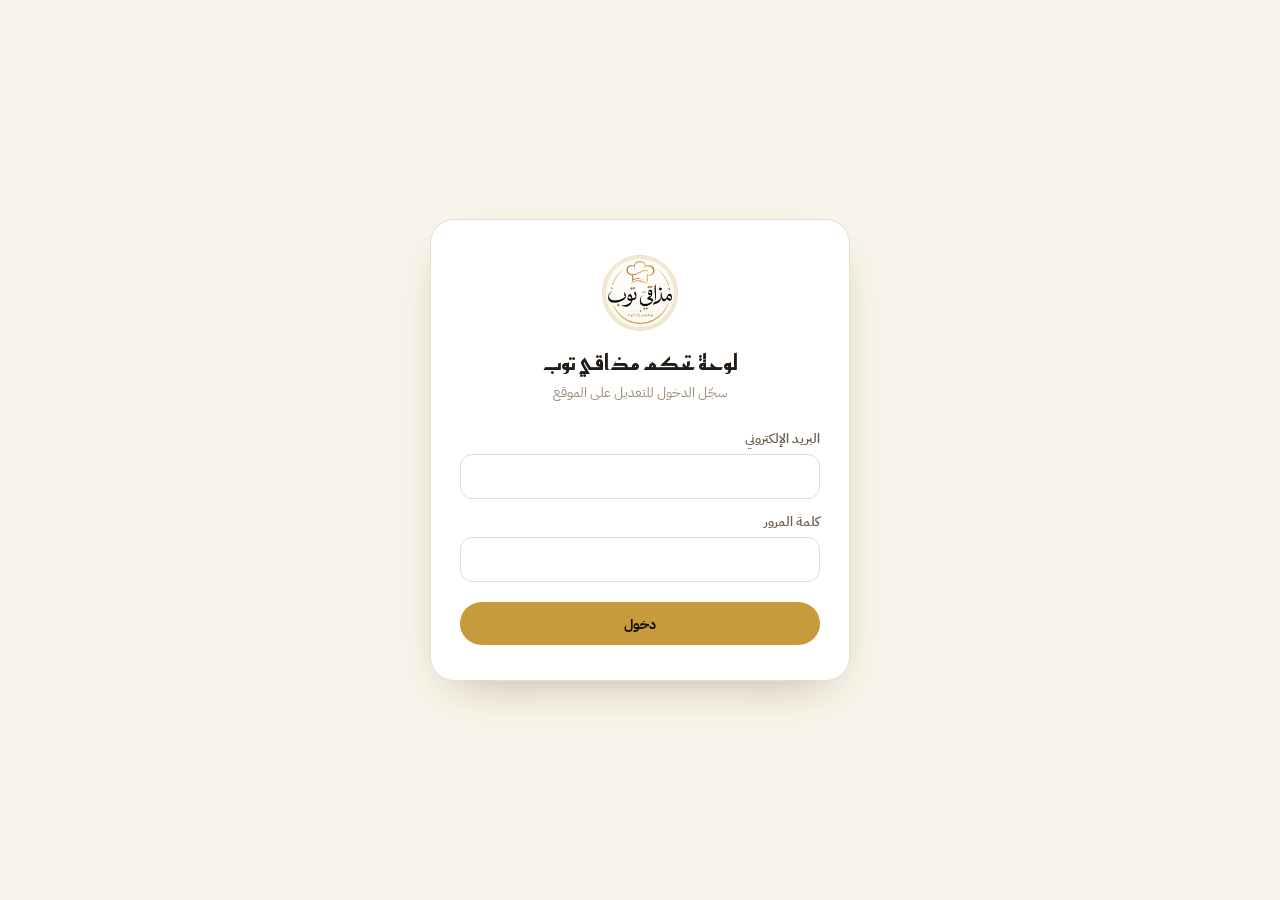
<file: mt-panel-20c00ee28435/index.html>
<!DOCTYPE html>
<html lang="ar" dir="rtl" data-theme="light">
<head>
<meta charset="UTF-8" />
<meta name="viewport" content="width=device-width, initial-scale=1.0, viewport-fit=cover" />
<title>لوحة تحكم مذاقي توب</title>
<meta name="robots" content="noindex, nofollow, noarchive" />
<meta name="theme-color" content="#faf5ea" />
<link rel="icon" href="../assets/img/favicon.ico" sizes="any" />
<link rel="apple-touch-icon" href="../assets/img/icon-180.png" />
<link rel="preconnect" href="https://fonts.googleapis.com" />
<link rel="preconnect" href="https://fonts.gstatic.com" crossorigin />
<link href="https://fonts.googleapis.com/css2?family=Reem+Kufi:wght@400;500;600;700&family=IBM+Plex+Sans+Arabic:wght@300;400;500;600;700&family=Marcellus&display=swap" rel="stylesheet" />
<script>
  (function(){try{var s=localStorage.getItem('mt-theme');var d=window.matchMedia&&matchMedia('(prefers-color-scheme:dark)').matches;document.documentElement.setAttribute('data-theme',s||(d?'dark':'light'));}catch(e){}})();
</script>
<style>
:root{
  --gold:#c79a3b; --gold-soft:#e2c165; --gold-deep:#a87c29; --ember:#c15b34; --ok:#2f9e63; --danger:#c0442e;
  --bg:#faf5ea; --bg-2:#f2e8d6; --panel:#fff; --panel-2:#fbf6ec; --line:#e7dcc6;
  --ink:#241c14; --ink-soft:#6c5e4c; --ink-faint:#9c8d78;
  --shadow:0 18px 50px -24px rgba(60,42,16,.40); --shadow-sm:0 8px 26px -18px rgba(60,42,16,.45);
}
html[data-theme="dark"]{
  --bg:#15110c; --bg-2:#1b1610; --panel:#201a13; --panel-2:#251e16; --line:#3a3024;
  --ink:#f1e9da; --ink-soft:#c4b69f; --ink-faint:#8c7f6a;
  --shadow:0 24px 60px -28px rgba(0,0,0,.8); --shadow-sm:0 12px 34px -22px rgba(0,0,0,.85);
}
*{box-sizing:border-box;margin:0;padding:0}
body{font-family:"IBM Plex Sans Arabic",system-ui,sans-serif;background:var(--bg);color:var(--ink);line-height:1.7;min-height:100svh}
a{color:inherit;text-decoration:none} img{max-width:100%;display:block}
h1,h2,h3{font-family:"Reem Kufi","IBM Plex Sans Arabic",sans-serif;font-weight:600;line-height:1.35}
.wrap{width:min(1100px,94vw);margin-inline:auto}

/* ---------- login ---------- */
#login{min-height:100svh;display:grid;place-items:center;padding:1.5rem}
.login-card{width:min(420px,100%);background:var(--panel);border:1px solid var(--line);border-radius:24px;
  box-shadow:var(--shadow);padding:2.2rem 1.8rem;text-align:center}
.login-card__logo{width:76px;height:76px;border-radius:50%;margin:0 auto 1.1rem;display:grid;place-items:center;overflow:hidden;
  background:radial-gradient(circle at 50% 35%,var(--panel),var(--panel-2));border:1px solid var(--line);
  box-shadow:inset 0 0 0 3px color-mix(in oklab,var(--gold) 20%,transparent)}
.login-card__logo img{width:64px;height:64px;object-fit:contain}
.login-card h1{font-size:1.35rem;margin-bottom:.2rem}
.login-card p{color:var(--ink-faint);font-size:.86rem;margin-bottom:1.5rem}

/* ---------- shell ---------- */
#app{display:none}
.topbar{position:sticky;top:0;z-index:30;background:color-mix(in oklab,var(--bg) 88%,transparent);
  backdrop-filter:blur(14px);-webkit-backdrop-filter:blur(14px);border-bottom:1px solid var(--line)}
.topbar__in{display:flex;align-items:center;justify-content:space-between;gap:.8rem;padding:.7rem 0}
.topbar__brand{display:flex;align-items:center;gap:.6rem;min-width:0}
.topbar__brand img{width:38px;height:38px;border-radius:50%;object-fit:contain;border:1px solid var(--line);background:var(--panel);flex:none}
.topbar__brand b{font-family:"Reem Kufi",sans-serif;font-size:1rem;white-space:nowrap}
.topbar__brand span{display:block;font-size:.7rem;color:var(--ink-faint)}
.topbar__actions{display:flex;align-items:center;gap:.45rem;flex:none}

.tabs{display:flex;gap:.45rem;overflow-x:auto;padding:.7rem .2rem;scrollbar-width:none}
.tabs::-webkit-scrollbar{display:none}
.tab{flex:0 0 auto;padding:.5rem 1rem;border-radius:999px;border:1px solid var(--line);background:var(--panel);
  color:var(--ink-soft);font-weight:700;font-size:.9rem;cursor:pointer;white-space:nowrap;transition:.2s}
.tab.active{background:var(--gold);border-color:var(--gold);color:#1c1305}

main{padding:.4rem 0 5rem}
.panel{display:none} .panel.active{display:block}
.sec-head{display:flex;align-items:center;justify-content:space-between;gap:.8rem;flex-wrap:wrap;margin:1.2rem 0 .9rem}
.sec-head h2{font-size:1.15rem}
.hint{color:var(--ink-faint);font-size:.82rem}

/* ---------- cards / rows ---------- */
.card{background:var(--panel);border:1px solid var(--line);border-radius:18px;box-shadow:var(--shadow-sm);
  padding:1rem 1.1rem;margin-bottom:.8rem}
.card--muted{background:var(--panel-2)}
.row{display:flex;align-items:center;gap:.7rem;flex-wrap:wrap}
.row--between{justify-content:space-between}
.grow{flex:1;min-width:180px}
.thumb{width:56px;height:56px;border-radius:12px;object-fit:cover;border:1px solid var(--line);background:var(--panel-2);flex:none}
.cat-title{font-family:"Reem Kufi",sans-serif;font-weight:700;font-size:1.05rem}
.chip-count{font-size:.75rem;color:var(--ink-faint);background:var(--panel-2);border:1px solid var(--line);
  padding:.1rem .55rem;border-radius:999px}

/* ---------- controls ---------- */
label{display:block;font-size:.8rem;color:var(--ink-soft);font-weight:600;margin-bottom:.28rem}
input[type=text],input[type=email],input[type=password],input[type=number],textarea,select{
  width:100%;padding:.65rem .8rem;border-radius:12px;border:1px solid var(--line);background:var(--panel);
  color:var(--ink);font-family:inherit;font-size:.95rem;transition:border-color .2s}
input:focus,textarea:focus,select:focus{outline:none;border-color:var(--gold)}
textarea{resize:vertical;min-height:76px}
.field{margin-bottom:.75rem}
.fields{display:grid;grid-template-columns:repeat(auto-fit,minmax(180px,1fr));gap:.75rem}

.btn{display:inline-flex;align-items:center;justify-content:center;gap:.45rem;padding:.6rem 1.15rem;border-radius:999px;
  border:1px solid transparent;background:var(--gold);color:#1c1305;font-family:inherit;font-weight:700;font-size:.9rem;
  cursor:pointer;transition:.2s;white-space:nowrap}
.btn:hover{filter:brightness(1.05)}
.btn:disabled{opacity:.55;cursor:not-allowed}
.btn--ghost{background:transparent;color:var(--ink);border-color:var(--line)}
.btn--ghost:hover{border-color:var(--gold)}
.btn--danger{background:transparent;color:var(--danger);border-color:color-mix(in oklab,var(--danger) 40%,var(--line))}
.btn--sm{padding:.4rem .8rem;font-size:.82rem}
.btn--icon{padding:.42rem;width:34px;height:34px;border-radius:10px;background:transparent;border-color:var(--line);color:var(--ink-soft)}
.btn--icon:hover{border-color:var(--gold);color:var(--ink)}
.btn--block{width:100%}
.btn svg{width:16px;height:16px;fill:none;stroke:currentColor;stroke-width:1.9;stroke-linecap:round;stroke-linejoin:round}

.switch{display:inline-flex;align-items:center;gap:.45rem;cursor:pointer;font-size:.84rem;color:var(--ink-soft);font-weight:600}
.switch input{appearance:none;width:40px;height:23px;border-radius:999px;background:var(--line);position:relative;cursor:pointer;transition:.2s;flex:none}
.switch input::after{content:"";position:absolute;inset-block-start:3px;inset-inline-start:3px;width:17px;height:17px;border-radius:50%;background:#fff;transition:.2s}
.switch input:checked{background:var(--ok)}
.switch input:checked::after{transform:translateX(-17px)}

/* ---------- feedback ---------- */
.toast{position:fixed;inset-block-end:1.1rem;inset-inline:0;margin-inline:auto;width:max-content;max-width:92vw;z-index:90;
  padding:.7rem 1.2rem;border-radius:999px;background:var(--ink);color:var(--bg);font-weight:700;font-size:.9rem;
  box-shadow:var(--shadow);opacity:0;transform:translateY(12px);transition:.28s;pointer-events:none}
.toast.show{opacity:1;transform:none}
.toast.err{background:var(--danger);color:#fff}
.msg{padding:.6rem .9rem;border-radius:12px;font-size:.86rem;margin-bottom:.9rem;display:none}
.msg.err{display:block;background:color-mix(in oklab,var(--danger) 12%,transparent);color:var(--danger);
  border:1px solid color-mix(in oklab,var(--danger) 32%,transparent)}
.empty{text-align:center;color:var(--ink-faint);padding:2rem 1rem;font-size:.9rem}
.loading{text-align:center;color:var(--ink-faint);padding:3rem 1rem}

/* ---------- modal ---------- */
.modal{position:fixed;inset:0;z-index:80;display:none;place-items:center;padding:1.2rem;
  background:color-mix(in oklab,#000 55%,transparent);backdrop-filter:blur(3px)}
.modal.open{display:grid}
.modal__box{width:min(560px,100%);max-height:88svh;overflow-y:auto;background:var(--panel);border:1px solid var(--line);
  border-radius:22px;box-shadow:var(--shadow);padding:1.4rem}
.modal__head{display:flex;align-items:center;justify-content:space-between;gap:1rem;margin-bottom:1rem}
.modal__head h3{font-size:1.1rem}
.modal__foot{display:flex;gap:.6rem;justify-content:flex-start;margin-top:1.2rem}

.uploader{display:flex;align-items:center;gap:.8rem;flex-wrap:wrap}
.uploader img{width:78px;height:78px;border-radius:14px;object-fit:cover;border:1px solid var(--line);background:var(--panel-2)}
.setup{max-width:640px;margin:3rem auto;padding:1.6rem;background:var(--panel);border:1px solid var(--line);
  border-radius:20px;box-shadow:var(--shadow-sm)}
.setup code{background:var(--panel-2);padding:.15rem .4rem;border-radius:6px;font-size:.85em;direction:ltr;display:inline-block}
.setup ol{margin:.8rem 1.2rem 0;display:grid;gap:.5rem;font-size:.92rem}

@media (max-width:540px){
  .topbar__brand span{display:none}
  .modal__box{padding:1.1rem;border-radius:18px}
}
</style>
</head>
<body>

<!-- ============ SETUP NOTICE (shown when config is empty) ============ -->
<div id="setup" class="setup" style="display:none">
  <h2 style="margin-bottom:.6rem">اللوحة جاهزة — تنقص خطوة الربط</h2>
  <p class="hint">افتح الملف <code>assets/js/mt-config.js</code> وضع فيه رابط المشروع والمفتاح العام من Supabase:</p>
  <ol>
    <li>Supabase ← <b>SQL Editor</b> ← الصق ملف <code>supabase/setup.sql</code> ← Run</li>
    <li>Supabase ← <b>Authentication ← Users ← Add user</b> (فعّل Auto Confirm)</li>
    <li>شغّل سطر ربط المدير الموجود في نهاية ملف الإعداد</li>
    <li>Supabase ← <b>Project Settings ← API</b> ← انسخ <code>URL</code> و <code>anon public</code> إلى <code>mt-config.js</code></li>
  </ol>
</div>

<!-- ============ LOGIN ============ -->
<section id="login" style="display:none">
  <form class="login-card" id="loginForm">
    <span class="login-card__logo"><img src="../assets/img/logo.png" alt="" /></span>
    <h1>لوحة تحكم مذاقي توب</h1>
    <p>سجّل الدخول للتعديل على الموقع</p>
    <div class="msg" id="loginMsg"></div>
    <div class="field" style="text-align:right">
      <label for="email">البريد الإلكتروني</label>
      <input type="email" id="email" autocomplete="username" required />
    </div>
    <div class="field" style="text-align:right">
      <label for="password">كلمة المرور</label>
      <input type="password" id="password" autocomplete="current-password" required />
    </div>
    <button class="btn btn--block" id="loginBtn" type="submit" style="margin-top:.5rem">دخول</button>
  </form>
</section>

<!-- ============ APP ============ -->
<div id="app">
  <header class="topbar">
    <div class="wrap topbar__in">
      <div class="topbar__brand">
        <img src="../assets/img/logo.png" alt="" />
        <div><b>لوحة التحكم</b><span id="whoami"></span></div>
      </div>
      <div class="topbar__actions">
        <a class="btn btn--icon" href="../" target="_blank" rel="noopener" title="عرض الموقع" aria-label="عرض الموقع">
          <svg viewBox="0 0 24 24"><path d="M4 11 12 4l8 7"/><path d="M6 10v9h12v-9"/></svg></a>
        <button class="btn btn--icon" id="themeBtn" title="الوضع الليلي" aria-label="الوضع الليلي">
          <svg viewBox="0 0 24 24"><path d="M20 14.5A8 8 0 0 1 9.5 4 8 8 0 1 0 20 14.5Z"/></svg></button>
        <button class="btn btn--ghost btn--sm" id="logoutBtn">خروج</button>
      </div>
    </div>
    <div class="wrap">
      <nav class="tabs" id="tabs">
        <button class="tab active" data-tab="menu">المنيو</button>
        <button class="tab" data-tab="offers">العروض</button>
        <button class="tab" data-tab="dishes">الأطباق</button>
        <button class="tab" data-tab="settings">الإعدادات</button>
        <button class="tab" data-tab="account">الحساب</button>
      </nav>
    </div>
  </header>

  <main class="wrap">
    <div id="boot" class="loading">جارٍ التحميل…</div>

    <section class="panel" id="panel-menu">
      <div class="sec-head">
        <div><h2>المنيو</h2><p class="hint">التصنيفات والأصناف والأسعار</p></div>
        <button class="btn btn--sm" data-add-cat>+ تصنيف جديد</button>
      </div>
      <div id="catList"></div>
    </section>

    <section class="panel" id="panel-offers">
      <div class="sec-head">
        <div><h2>العروض</h2><p class="hint">تظهر كإعلانات متحركة في أعلى الصفحة</p></div>
        <button class="btn btn--sm" data-add-offer>+ عرض جديد</button>
      </div>
      <div id="offerList"></div>
    </section>

    <section class="panel" id="panel-dishes">
      <div class="sec-head">
        <div><h2>أطباقنا الأكثر طلباً</h2><p class="hint">الصور الدائرية في الصفحة الرئيسية</p></div>
        <button class="btn btn--sm" data-add-dish>+ طبق جديد</button>
      </div>
      <div id="dishList"></div>
    </section>

    <section class="panel" id="panel-settings">
      <div class="sec-head"><div><h2>الإعدادات</h2><p class="hint">أرقام التواصل والعنوان ونصوص الأقسام</p></div></div>
      <div id="settingsForm"></div>
    </section>

    <section class="panel" id="panel-account">
      <div class="sec-head"><div><h2>الحساب</h2><p class="hint">تغيير كلمة المرور</p></div></div>
      <div class="card" style="max-width:460px">
        <div class="msg" id="pwMsg"></div>
        <div class="field"><label for="pw1">كلمة مرور جديدة</label><input type="password" id="pw1" autocomplete="new-password" /></div>
        <div class="field"><label for="pw2">تأكيد كلمة المرور</label><input type="password" id="pw2" autocomplete="new-password" /></div>
        <button class="btn" id="pwBtn">حفظ كلمة المرور</button>
      </div>
    </section>
  </main>
</div>

<!-- ============ MODAL ============ -->
<div class="modal" id="modal">
  <div class="modal__box">
    <div class="modal__head">
      <h3 id="modalTitle"></h3>
      <button class="btn btn--icon" data-close aria-label="إغلاق">
        <svg viewBox="0 0 24 24"><path d="M6 6l12 12M18 6L6 18"/></svg></button>
    </div>
    <div id="modalBody"></div>
    <div class="modal__foot">
      <button class="btn" id="modalSave">حفظ</button>
      <button class="btn btn--ghost" data-close>إلغاء</button>
    </div>
  </div>
</div>

<div class="toast" id="toast"></div>

<script src="../assets/js/mt-config.js?v=18"></script>
<script>
(function () {
  "use strict";

  var cfg = window.MT_CONFIG || {};
  if (!cfg.SUPABASE_URL || !cfg.SUPABASE_ANON_KEY) {
    document.getElementById("setup").style.display = "block";
    return;
  }

  var URL_BASE = cfg.SUPABASE_URL.replace(/\/+$/, "");
  var ANON = cfg.SUPABASE_ANON_KEY;
  var BUCKET = "mathaqi-media";
  var LS_KEY = "mt-panel-session";

  /* =============== tiny Supabase client (auth + REST + storage) =============== */
  var session = null;
  try { session = JSON.parse(localStorage.getItem(LS_KEY) || "null"); } catch (e) {}

  function saveSession(s) {
    session = s;
    try { s ? localStorage.setItem(LS_KEY, JSON.stringify(s)) : localStorage.removeItem(LS_KEY); } catch (e) {}
  }

  function authHeaders(extra) {
    var h = { apikey: ANON, Authorization: "Bearer " + (session ? session.access_token : ANON) };
    for (var k in (extra || {})) h[k] = extra[k];
    return h;
  }

  function signIn(email, password) {
    return fetch(URL_BASE + "/auth/v1/token?grant_type=password", {
      method: "POST",
      headers: { apikey: ANON, "Content-Type": "application/json" },
      body: JSON.stringify({ email: email, password: password })
    }).then(readJSON).then(function (d) { saveSession(d); return d; });
  }

  function refresh() {
    if (!session || !session.refresh_token) return Promise.reject(new Error("no session"));
    return fetch(URL_BASE + "/auth/v1/token?grant_type=refresh_token", {
      method: "POST",
      headers: { apikey: ANON, "Content-Type": "application/json" },
      body: JSON.stringify({ refresh_token: session.refresh_token })
    }).then(readJSON).then(function (d) { saveSession(d); return d; });
  }

  function updatePassword(pw) {
    return fetch(URL_BASE + "/auth/v1/user", {
      method: "PUT", headers: authHeaders({ "Content-Type": "application/json" }),
      body: JSON.stringify({ password: pw })
    }).then(readJSON);
  }

  function readJSON(r) {
    return r.text().then(function (t) {
      var d = null;
      try { d = t ? JSON.parse(t) : null; } catch (e) {}
      if (!r.ok) {
        var m = (d && (d.msg || d.message || d.error_description || d.error || d.hint)) || ("خطأ " + r.status);
        throw new Error(m);
      }
      return d;
    });
  }

  /* REST with one automatic token refresh on 401 */
  function rest(path, opts, retried) {
    opts = opts || {};
    var init = {
      method: opts.method || "GET",
      headers: authHeaders(opts.headers || (opts.body ? { "Content-Type": "application/json", Prefer: "return=representation" } : {}))
    };
    if (opts.body) init.body = JSON.stringify(opts.body);
    return fetch(URL_BASE + "/rest/v1/" + path, init).then(function (r) {
      if (r.status === 401 && !retried && session) {
        return refresh().then(function () { return rest(path, opts, true); },
                              function () { logout(); throw new Error("انتهت الجلسة، سجّل الدخول من جديد"); });
      }
      return readJSON(r);
    });
  }

  function upload(file) {
    var ext = (file.name.split(".").pop() || "jpg").toLowerCase().replace(/[^a-z0-9]/g, "");
    var name = Date.now() + "-" + Math.random().toString(36).slice(2, 8) + "." + ext;
    return fetch(URL_BASE + "/storage/v1/object/" + BUCKET + "/" + name, {
      method: "POST",
      headers: authHeaders({ "x-upsert": "true", "Content-Type": file.type || "application/octet-stream" }),
      body: file
    }).then(function (r) {
      if (!r.ok) return readJSON(r);
      return { url: URL_BASE + "/storage/v1/object/public/" + BUCKET + "/" + name };
    }).then(function (d) { return d.url; });
  }

  /* =============== UI helpers =============== */
  var $ = function (s, r) { return (r || document).querySelector(s); };
  var toastEl = $("#toast"), toastTimer = null;
  function toast(msg, isErr) {
    toastEl.textContent = msg;
    toastEl.className = "toast show" + (isErr ? " err" : "");
    clearTimeout(toastTimer);
    toastTimer = setTimeout(function () { toastEl.className = "toast"; }, 2800);
  }
  function fail(e) { toast(e && e.message ? e.message : "حدث خطأ", true); }
  function esc(s) {
    return String(s == null ? "" : s).replace(/&/g, "&amp;").replace(/</g, "&lt;")
      .replace(/>/g, "&gt;").replace(/"/g, "&quot;").replace(/'/g, "&#39;");
  }
  function money(v) {
    if (v == null || v === "") return "";
    var n = Number(v); return isFinite(n) ? String(parseFloat(n.toFixed(2))) : String(v);
  }
  function num(v) { v = String(v == null ? "" : v).trim(); return v === "" ? null : Number(v); }
  function imgSrc(u) { return !u ? "" : (/^https?:\/\//i.test(u) ? u : "../" + String(u).replace(/^\/+/, "")); }

  var ICONS = [
    ["ic-shawarma","شاورما"],["ic-burger","برجر"],["ic-pizza","بيتزا"],["ic-broast","بروست"],
    ["ic-zinger","زنجر"],["ic-fajita","فاهيتا"],["ic-falafel","فلافل"],["ic-drink","مشروبات"],
    ["ic-utensils","عام"],["ic-flame","لهب"],["ic-leaf","ورقة"],["ic-tag","وسم"]
  ];

  /* =============== modal =============== */
  var modal = $("#modal"), modalSave = $("#modalSave");
  var onSave = null;
  function openModal(title, bodyHTML, saveFn) {
    $("#modalTitle").textContent = title;
    $("#modalBody").innerHTML = bodyHTML;
    onSave = saveFn;
    modal.classList.add("open");
  }
  function closeModal() { modal.classList.remove("open"); onSave = null; }
  document.querySelectorAll("[data-close]").forEach(function (b) { b.addEventListener("click", closeModal); });
  modal.addEventListener("click", function (e) { if (e.target === modal) closeModal(); });
  document.addEventListener("keydown", function (e) { if (e.key === "Escape" && modal.classList.contains("open")) closeModal(); });
  modalSave.addEventListener("click", function () {
    if (!onSave) return;
    modalSave.disabled = true;
    Promise.resolve(onSave()).then(function () { closeModal(); }).catch(fail)
      .then(function () { modalSave.disabled = false; });
  });

  function field(label, id, value, type) {
    return '<div class="field"><label for="' + id + '">' + label + "</label>" +
      '<input type="' + (type || "text") + '" id="' + id + '" value="' + esc(value == null ? "" : value) + '" /></div>';
  }
  function area(label, id, value) {
    return '<div class="field"><label for="' + id + '">' + label + "</label>" +
      '<textarea id="' + id + '">' + esc(value == null ? "" : value) + "</textarea></div>";
  }
  function uploader(id, value) {
    return '<div class="field"><label>الصورة</label><div class="uploader">' +
      '<img id="' + id + '_prev" src="' + esc(imgSrc(value)) + '" alt="" />' +
      '<input type="hidden" id="' + id + '" value="' + esc(value == null ? "" : value) + '" />' +
      '<div><input type="file" id="' + id + '_file" accept="image/*" style="max-width:210px" />' +
      '<div class="hint" id="' + id + '_st">اختر صورة من جهازك</div></div></div></div>';
  }
  function wireUploader(id) {
    var f = $("#" + id + "_file"); if (!f) return;
    f.addEventListener("change", function () {
      var file = f.files && f.files[0]; if (!file) return;
      $("#" + id + "_st").textContent = "جارٍ الرفع…";
      upload(file).then(function (url) {
        $("#" + id).value = url;
        $("#" + id + "_prev").src = url;
        $("#" + id + "_st").textContent = "تم الرفع ✓";
      }).catch(function (e) { $("#" + id + "_st").textContent = "فشل الرفع: " + e.message; });
    });
  }
  function val(id) { var el = $("#" + id); return el ? el.value.trim() : ""; }
  function checked(id) { var el = $("#" + id); return !!(el && el.checked); }

  /* =============== data =============== */
  var DB = { cats: [], items: [], offers: [], dishes: [], settings: {} };

  function loadAll() {
    return Promise.all([
      rest("mathaqi_categories?select=*&order=sort.asc"),
      rest("mathaqi_items?select=*&order=sort.asc"),
      rest("mathaqi_offers?select=*&order=sort.asc"),
      rest("mathaqi_dishes?select=*&order=sort.asc"),
      rest("mathaqi_settings?select=key,value")
    ]).then(function (r) {
      DB.cats = r[0]; DB.items = r[1]; DB.offers = r[2]; DB.dishes = r[3];
      DB.settings = {}; r[4].forEach(function (row) { DB.settings[row.key] = row.value || {}; });
      renderAll();
    });
  }

  function renderAll() { renderMenu(); renderOffers(); renderDishes(); renderSettings(); }

  /* ---- reorder helper: swap sort values with the neighbour ---- */
  function move(table, list, id, dir) {
    var i = list.findIndex(function (x) { return x.id === id; });
    var j = i + dir;
    if (i < 0 || j < 0 || j >= list.length) return;
    var a = list[i], b = list[j];
    var sa = a.sort, sb = b.sort;
    if (sa === sb) { sa = i; sb = j; }
    return Promise.all([
      rest(table + "?id=eq." + a.id, { method: "PATCH", body: { sort: sb } }),
      rest(table + "?id=eq." + b.id, { method: "PATCH", body: { sort: sa } })
    ]).then(loadAll).then(function () { toast("تم الترتيب"); }).catch(fail);
  }

  function toggleVisible(table, id, visible) {
    return rest(table + "?id=eq." + id, { method: "PATCH", body: { visible: visible } })
      .then(loadAll).then(function () { toast(visible ? "ظاهر الآن" : "مخفي الآن"); }).catch(fail);
  }

  function remove(table, id, what) {
    if (!confirm("تأكيد حذف " + what + "؟ لا يمكن التراجع.")) return;
    rest(table + "?id=eq." + id, { method: "DELETE" }).then(loadAll)
      .then(function () { toast("تم الحذف"); }).catch(fail);
  }

  function nextSort(list) { return list.reduce(function (m, x) { return Math.max(m, x.sort || 0); }, 0) + 1; }

  var arrows = function (t, id) {
    return '<button class="btn btn--icon" data-move="' + t + '" data-id="' + id + '" data-dir="-1" aria-label="أعلى">' +
      '<svg viewBox="0 0 24 24"><path d="M12 19V5M6 11l6-6 6 6"/></svg></button>' +
      '<button class="btn btn--icon" data-move="' + t + '" data-id="' + id + '" data-dir="1" aria-label="أسفل">' +
      '<svg viewBox="0 0 24 24"><path d="M12 5v14M18 13l-6 6-6-6"/></svg></button>';
  };
  var visSwitch = function (t, id, v) {
    return '<label class="switch"><input type="checkbox" data-vis="' + t + '" data-id="' + id + '"' +
      (v ? " checked" : "") + " /> ظاهر</label>";
  };

  /* ---------------- MENU ---------------- */
  function renderMenu() {
    var host = $("#catList");
    if (!DB.cats.length) { host.innerHTML = '<div class="empty">لا توجد تصنيفات بعد.</div>'; return; }
    host.innerHTML = DB.cats.map(function (c) {
      var items = DB.items.filter(function (i) { return i.category_id === c.id; });
      return '<div class="card">' +
        '<div class="row row--between" style="margin-bottom:.6rem">' +
          '<div class="row"><span class="cat-title">' + esc(c.name_ar) + "</span>" +
            '<span class="chip-count">' + items.length + " صنف</span></div>" +
          '<div class="row">' + visSwitch("mathaqi_categories", c.id, c.visible) + arrows("cat", c.id) +
            '<button class="btn btn--icon" data-edit-cat="' + c.id + '" aria-label="تعديل">' +
            '<svg viewBox="0 0 24 24"><path d="M4 20h4l10-10-4-4L4 16v4Z"/><path d="M13.5 6.5l4 4"/></svg></button>' +
            '<button class="btn btn--icon" data-del-cat="' + c.id + '" aria-label="حذف">' +
            '<svg viewBox="0 0 24 24"><path d="M5 7h14M9 7V5h6v2M7 7l1 13h8l1-13"/></svg></button>' +
          "</div></div>" +
        items.map(function (it) {
          var price = c.two_prices
            ? money(it.price) + " / " + money(it.price2)
            : (it.price_note || money(it.price));
          return '<div class="row row--between" style="border-top:1px dashed var(--line);padding:.45rem 0">' +
            '<span class="grow">' + esc(it.name) + (it.visible ? "" : ' <span class="hint">(مخفي)</span>') + "</span>" +
            '<b style="color:var(--gold-deep)">' + esc(price) + "</b>" +
            '<span class="row">' + arrows("item", it.id) +
              '<button class="btn btn--icon" data-edit-item="' + it.id + '" aria-label="تعديل">' +
              '<svg viewBox="0 0 24 24"><path d="M4 20h4l10-10-4-4L4 16v4Z"/><path d="M13.5 6.5l4 4"/></svg></button>' +
              '<button class="btn btn--icon" data-del-item="' + it.id + '" aria-label="حذف">' +
              '<svg viewBox="0 0 24 24"><path d="M5 7h14M9 7V5h6v2M7 7l1 13h8l1-13"/></svg></button>' +
            "</span></div>";
        }).join("") +
        '<button class="btn btn--ghost btn--sm" data-add-item="' + c.id + '" style="margin-top:.7rem">+ صنف</button>' +
        "</div>";
    }).join("");
  }

  function catForm(c) {
    c = c || {};
    return field("الاسم بالعربية", "c_ar", c.name_ar) +
      field("الاسم بالإنجليزية", "c_en", c.name_en) +
      '<div class="field"><label for="c_icon">الأيقونة</label><select id="c_icon">' +
        ICONS.map(function (i) {
          return '<option value="' + i[0] + '"' + (c.icon === i[0] ? " selected" : "") + ">" + i[1] + "</option>";
        }).join("") + "</select></div>" +
      field("المعرّف (إنجليزي بدون مسافات)", "c_slug", c.slug) +
      '<label class="switch" style="margin:.4rem 0 .8rem"><input type="checkbox" id="c_two"' +
        (c.two_prices ? " checked" : "") + " /> سعران (صغير / كبير)</label>" +
      '<div class="fields">' + field("عنوان العمود ١", "c_c1", c.col1_label || "صغير") +
        field("عنوان العمود ٢", "c_c2", c.col2_label || "كبير") + "</div>" +
      area("ملاحظة أسفل التصنيف (اختياري)", "c_note", c.note);
  }

  function itemForm(it, cat) {
    it = it || {};
    var two = cat && cat.two_prices;
    return field("اسم الصنف", "i_name", it.name) +
      '<div class="fields">' +
        field(two ? "سعر " + (cat.col1_label || "صغير") : "السعر", "i_p1", money(it.price), "number") +
        (two ? field("سعر " + (cat.col2_label || "كبير"), "i_p2", money(it.price2), "number") : "") +
      "</div>" +
      field("نص بدل السعر (اختياري، مثل: يبدأ 1500)", "i_note", it.price_note);
  }

  /* ---------------- OFFERS ---------------- */
  function renderOffers() {
    var host = $("#offerList");
    if (!DB.offers.length) { host.innerHTML = '<div class="empty">لا توجد عروض بعد.</div>'; return; }
    host.innerHTML = DB.offers.map(function (o) {
      var price = o.price_text ? o.price_text
        : (o.new_price != null ? (o.old_price != null ? money(o.old_price) + " ← " : "") + money(o.new_price) : "—");
      return '<div class="card"><div class="row row--between">' +
        '<div class="row grow">' +
          (o.image_url ? '<img class="thumb" src="' + esc(imgSrc(o.image_url)) + '" alt="" />' : '<span class="thumb"></span>') +
          '<div class="grow"><b>' + esc(o.title) + "</b>" +
            (o.badge ? ' <span class="chip-count">' + esc(o.badge) + "</span>" : "") +
            '<div class="hint">' + esc(price) + (o.featured ? " · مميّز" : "") + "</div></div>" +
        "</div>" +
        '<div class="row">' + visSwitch("mathaqi_offers", o.id, o.visible) + arrows("offer", o.id) +
          '<button class="btn btn--icon" data-edit-offer="' + o.id + '" aria-label="تعديل">' +
          '<svg viewBox="0 0 24 24"><path d="M4 20h4l10-10-4-4L4 16v4Z"/><path d="M13.5 6.5l4 4"/></svg></button>' +
          '<button class="btn btn--icon" data-del-offer="' + o.id + '" aria-label="حذف">' +
          '<svg viewBox="0 0 24 24"><path d="M5 7h14M9 7V5h6v2M7 7l1 13h8l1-13"/></svg></button>' +
        "</div></div></div>";
    }).join("");
  }

  function offerForm(o) {
    o = o || {};
    var fits = [["contain","صورة مفرّغة"],["cover","صورة تملأ الإطار"],["round","صورة دائرية"],["none","بدون صورة"]];
    return field("عنوان العرض", "o_title", o.title) +
      area("وصف مختصر", "o_sub", o.subtitle) +
      '<div class="fields">' + field("الشارة (مثل: عرض الخميس والجمعة)", "o_badge", o.badge) +
        field("نص بدل السعر (اختياري)", "o_ptext", o.price_text) + "</div>" +
      '<div class="fields">' + field("السعر قبل", "o_old", money(o.old_price), "number") +
        field("السعر بعد", "o_new", money(o.new_price), "number") + "</div>" +
      '<div class="fields">' +
        '<div class="field"><label for="o_fit">نوع الصورة</label><select id="o_fit">' +
          fits.map(function (f) { return '<option value="' + f[0] + '"' + (o.image_fit === f[0] ? " selected" : "") + ">" + f[1] + "</option>"; }).join("") +
        "</select></div>" +
        field("نص كبير بدل الصورة (مثل 20%)", "o_big", o.big_text) +
      "</div>" +
      uploader("o_img", o.image_url) +
      '<label class="switch" style="margin-inline-end:1rem"><input type="checkbox" id="o_gold"' + (o.badge_gold ? " checked" : "") + " /> شارة ذهبية</label>" +
      '<label class="switch"><input type="checkbox" id="o_feat"' + (o.featured ? " checked" : "") + " /> عرض مميّز (بطاقة داكنة)</label>";
  }

  /* ---------------- DISHES ---------------- */
  function renderDishes() {
    var host = $("#dishList");
    if (!DB.dishes.length) { host.innerHTML = '<div class="empty">لا توجد أطباق بعد.</div>'; return; }
    host.innerHTML = DB.dishes.map(function (d) {
      return '<div class="card"><div class="row row--between">' +
        '<div class="row grow">' +
          (d.image_url ? '<img class="thumb" src="' + esc(imgSrc(d.image_url)) + '" alt="" />' : '<span class="thumb"></span>') +
          '<div class="grow"><b>' + esc(d.name_ar) + '</b><div class="hint">' + esc(d.name_en || "") + "</div></div>" +
        "</div>" +
        '<div class="row">' + visSwitch("mathaqi_dishes", d.id, d.visible) + arrows("dish", d.id) +
          '<button class="btn btn--icon" data-edit-dish="' + d.id + '" aria-label="تعديل">' +
          '<svg viewBox="0 0 24 24"><path d="M4 20h4l10-10-4-4L4 16v4Z"/><path d="M13.5 6.5l4 4"/></svg></button>' +
          '<button class="btn btn--icon" data-del-dish="' + d.id + '" aria-label="حذف">' +
          '<svg viewBox="0 0 24 24"><path d="M5 7h14M9 7V5h6v2M7 7l1 13h8l1-13"/></svg></button>' +
        "</div></div></div>";
    }).join("");
  }

  function dishForm(d) {
    d = d || {};
    return field("الاسم بالعربية", "d_ar", d.name_ar) +
      field("الاسم بالإنجليزية", "d_en", d.name_en) +
      '<div class="field"><label for="d_fit">نوع الصورة</label><select id="d_fit">' +
        '<option value="contain"' + (d.image_fit === "contain" ? " selected" : "") + ">صورة مفرّغة</option>" +
        '<option value="cover"' + (d.image_fit === "cover" ? " selected" : "") + ">صورة تملأ الدائرة</option>" +
      "</select></div>" +
      uploader("d_img", d.image_url);
  }

  /* ---------------- SETTINGS ---------------- */
  function renderSettings() {
    var c = DB.settings.contact || {}, s = DB.settings.sections || {}, h = DB.settings.hero || {};
    $("#settingsForm").innerHTML =
      '<div class="card"><h3 style="margin-bottom:.8rem">التواصل</h3><div class="fields">' +
        field("رقم الطلب الأساسي", "st_p1", c.phone1) +
        field("رقم إضافي", "st_p2", c.phone2) +
        field("رقم الواتساب (مع 967)", "st_wa", c.whatsapp) +
        field("ساعة الفتح (0-23)", "st_open", c.open_from == null ? 16 : c.open_from, "number") +
      "</div>" +
      area("العنوان", "st_addr", c.address) +
      field("نص أوقات العمل", "st_hours", c.hours) +
      '<div class="fields">' + field("رابط إنستقرام", "st_ig", c.instagram) +
        field("رابط خرائط جوجل", "st_maps", c.maps) + "</div></div>" +

      '<div class="card"><h3 style="margin-bottom:.8rem">الواجهة الرئيسية</h3>' +
        field("السطر العلوي", "st_h_eyebrow", h.eyebrow) +
        area("النص التعريفي", "st_h_sub", h.subtitle) + "</div>" +

      '<div class="card"><h3 style="margin-bottom:.8rem">عناوين الأقسام</h3><div class="fields">' +
        field("المنيو — عنوان", "st_menu_title", s.menu_title) +
        field("المنيو — وصف", "st_menu_text", s.menu_text) +
        field("الأطباق — عنوان", "st_dishes_title", s.dishes_title) +
        field("الأطباق — وصف", "st_dishes_text", s.dishes_text) +
        field("العروض — عنوان", "st_offers_title", s.offers_title) +
      "</div></div>" +
      '<button class="btn" id="saveSettings">حفظ الإعدادات</button>';

    $("#saveSettings").addEventListener("click", function () {
      var btn = this; btn.disabled = true;
      var payload = [
        { key: "contact", value: {
            phone1: val("st_p1"), phone2: val("st_p2"), whatsapp: val("st_wa"),
            address: val("st_addr"), hours: val("st_hours"),
            open_from: num(val("st_open")), open_to: (DB.settings.contact || {}).open_to || 24,
            instagram: val("st_ig"), maps: val("st_maps") } },
        { key: "hero", value: Object.assign({}, h, { eyebrow: val("st_h_eyebrow"), subtitle: val("st_h_sub") }) },
        { key: "sections", value: Object.assign({}, s, {
            menu_title: val("st_menu_title"), menu_text: val("st_menu_text"),
            dishes_title: val("st_dishes_title"), dishes_text: val("st_dishes_text"),
            offers_title: val("st_offers_title") }) }
      ];
      rest("mathaqi_settings?on_conflict=key", {
        method: "POST", body: payload,
        headers: authHeaders({ "Content-Type": "application/json", Prefer: "resolution=merge-duplicates,return=representation" })
      }).then(loadAll).then(function () { toast("تم الحفظ ✓"); })
        .catch(fail).then(function () { btn.disabled = false; });
    });
  }

  /* =============== events =============== */
  document.addEventListener("click", function (e) {
    var t = e.target.closest("[data-move],[data-edit-cat],[data-del-cat],[data-add-item],[data-edit-item]," +
      "[data-del-item],[data-add-cat],[data-add-offer],[data-edit-offer],[data-del-offer]," +
      "[data-add-dish],[data-edit-dish],[data-del-dish]");
    if (!t) return;
    var id = t.getAttribute("data-id");

    if (t.hasAttribute("data-move")) {
      var kind = t.getAttribute("data-move"), dir = +t.getAttribute("data-dir");
      if (kind === "cat")   return move("mathaqi_categories", DB.cats, id, dir);
      if (kind === "offer") return move("mathaqi_offers", DB.offers, id, dir);
      if (kind === "dish")  return move("mathaqi_dishes", DB.dishes, id, dir);
      if (kind === "item") {
        var it = DB.items.find(function (x) { return x.id === id; });
        return move("mathaqi_items", DB.items.filter(function (x) { return x.category_id === it.category_id; }), id, dir);
      }
    }

    /* ---- categories ---- */
    if (t.hasAttribute("data-add-cat")) {
      return openModal("تصنيف جديد", catForm(null), function () {
        return rest("mathaqi_categories", { method: "POST", body: {
          name_ar: val("c_ar"), name_en: val("c_en"), icon: val("c_icon"),
          slug: val("c_slug") || ("cat-" + Date.now()), two_prices: checked("c_two"),
          col1_label: val("c_c1"), col2_label: val("c_c2"), note: val("c_note") || null,
          sort: nextSort(DB.cats) } }).then(loadAll).then(function () { toast("تم إضافة التصنيف"); });
      });
    }
    if (t.hasAttribute("data-edit-cat")) {
      var c = DB.cats.find(function (x) { return x.id === t.getAttribute("data-edit-cat"); });
      return openModal("تعديل التصنيف", catForm(c), function () {
        return rest("mathaqi_categories?id=eq." + c.id, { method: "PATCH", body: {
          name_ar: val("c_ar"), name_en: val("c_en"), icon: val("c_icon"), slug: val("c_slug"),
          two_prices: checked("c_two"), col1_label: val("c_c1"), col2_label: val("c_c2"),
          note: val("c_note") || null } }).then(loadAll).then(function () { toast("تم الحفظ ✓"); });
      });
    }
    if (t.hasAttribute("data-del-cat")) return remove("mathaqi_categories", t.getAttribute("data-del-cat"), "التصنيف وكل أصنافه");

    /* ---- items ---- */
    if (t.hasAttribute("data-add-item")) {
      var cid = t.getAttribute("data-add-item");
      var cat = DB.cats.find(function (x) { return x.id === cid; });
      var sibs = DB.items.filter(function (x) { return x.category_id === cid; });
      return openModal("صنف جديد — " + cat.name_ar, itemForm(null, cat), function () {
        return rest("mathaqi_items", { method: "POST", body: {
          category_id: cid, name: val("i_name"), price: num(val("i_p1")),
          price2: cat.two_prices ? num(val("i_p2")) : null,
          price_note: val("i_note") || null, sort: nextSort(sibs) } })
          .then(loadAll).then(function () { toast("تم إضافة الصنف"); });
      });
    }
    if (t.hasAttribute("data-edit-item")) {
      var item = DB.items.find(function (x) { return x.id === t.getAttribute("data-edit-item"); });
      var pcat = DB.cats.find(function (x) { return x.id === item.category_id; });
      return openModal("تعديل الصنف", itemForm(item, pcat), function () {
        return rest("mathaqi_items?id=eq." + item.id, { method: "PATCH", body: {
          name: val("i_name"), price: num(val("i_p1")),
          price2: pcat.two_prices ? num(val("i_p2")) : null,
          price_note: val("i_note") || null } }).then(loadAll).then(function () { toast("تم الحفظ ✓"); });
      });
    }
    if (t.hasAttribute("data-del-item")) return remove("mathaqi_items", t.getAttribute("data-del-item"), "الصنف");

    /* ---- offers ---- */
    if (t.hasAttribute("data-add-offer")) {
      openModal("عرض جديد", offerForm(null), function () {
        return rest("mathaqi_offers", { method: "POST", body: offerPayload(nextSort(DB.offers)) })
          .then(loadAll).then(function () { toast("تم إضافة العرض"); });
      });
      return wireUploader("o_img");
    }
    if (t.hasAttribute("data-edit-offer")) {
      var o = DB.offers.find(function (x) { return x.id === t.getAttribute("data-edit-offer"); });
      openModal("تعديل العرض", offerForm(o), function () {
        return rest("mathaqi_offers?id=eq." + o.id, { method: "PATCH", body: offerPayload() })
          .then(loadAll).then(function () { toast("تم الحفظ ✓"); });
      });
      return wireUploader("o_img");
    }
    if (t.hasAttribute("data-del-offer")) return remove("mathaqi_offers", t.getAttribute("data-del-offer"), "العرض");

    /* ---- dishes ---- */
    if (t.hasAttribute("data-add-dish")) {
      openModal("طبق جديد", dishForm(null), function () {
        return rest("mathaqi_dishes", { method: "POST", body: {
          name_ar: val("d_ar"), name_en: val("d_en"), image_url: val("d_img") || null,
          image_fit: val("d_fit"), sort: nextSort(DB.dishes) } })
          .then(loadAll).then(function () { toast("تم إضافة الطبق"); });
      });
      return wireUploader("d_img");
    }
    if (t.hasAttribute("data-edit-dish")) {
      var d = DB.dishes.find(function (x) { return x.id === t.getAttribute("data-edit-dish"); });
      openModal("تعديل الطبق", dishForm(d), function () {
        return rest("mathaqi_dishes?id=eq." + d.id, { method: "PATCH", body: {
          name_ar: val("d_ar"), name_en: val("d_en"), image_url: val("d_img") || null,
          image_fit: val("d_fit") } }).then(loadAll).then(function () { toast("تم الحفظ ✓"); });
      });
      return wireUploader("d_img");
    }
    if (t.hasAttribute("data-del-dish")) return remove("mathaqi_dishes", t.getAttribute("data-del-dish"), "الطبق");
  });

  function offerPayload(sort) {
    var b = {
      title: val("o_title"), subtitle: val("o_sub") || null, badge: val("o_badge") || null,
      badge_gold: checked("o_gold"), featured: checked("o_feat"),
      old_price: num(val("o_old")), new_price: num(val("o_new")),
      price_text: val("o_ptext") || null, image_url: val("o_img") || null,
      image_fit: val("o_fit"), big_text: val("o_big") || null
    };
    if (sort != null) b.sort = sort;
    return b;
  }

  document.addEventListener("change", function (e) {
    var v = e.target.closest("[data-vis]");
    if (v) toggleVisible(v.getAttribute("data-vis"), v.getAttribute("data-id"), v.checked);
  });

  /* tabs */
  $("#tabs").addEventListener("click", function (e) {
    var b = e.target.closest(".tab"); if (!b) return;
    document.querySelectorAll(".tab").forEach(function (x) { x.classList.toggle("active", x === b); });
    document.querySelectorAll(".panel").forEach(function (p) {
      p.classList.toggle("active", p.id === "panel-" + b.getAttribute("data-tab"));
    });
  });

  /* theme */
  $("#themeBtn").addEventListener("click", function () {
    var next = document.documentElement.getAttribute("data-theme") === "dark" ? "light" : "dark";
    document.documentElement.setAttribute("data-theme", next);
    try { localStorage.setItem("mt-theme", next); } catch (e) {}
  });

  /* password */
  $("#pwBtn").addEventListener("click", function () {
    var a = $("#pw1").value, b = $("#pw2").value, msg = $("#pwMsg");
    msg.className = "msg";
    if (a.length < 8) { msg.className = "msg err"; msg.textContent = "كلمة المرور يجب أن تكون ٨ أحرف على الأقل."; return; }
    if (a !== b) { msg.className = "msg err"; msg.textContent = "كلمتا المرور غير متطابقتين."; return; }
    this.disabled = true;
    var btn = this;
    updatePassword(a).then(function () { $("#pw1").value = $("#pw2").value = ""; toast("تم تغيير كلمة المرور ✓"); })
      .catch(function (e) { msg.className = "msg err"; msg.textContent = e.message; })
      .then(function () { btn.disabled = false; });
  });

  /* login / logout */
  function logout() { saveSession(null); location.reload(); }
  $("#logoutBtn").addEventListener("click", logout);

  $("#loginForm").addEventListener("submit", function (e) {
    e.preventDefault();
    var btn = $("#loginBtn"), msg = $("#loginMsg");
    msg.className = "msg"; btn.disabled = true; btn.textContent = "جارٍ الدخول…";
    signIn($("#email").value.trim(), $("#password").value)
      .then(start)
      .catch(function (err) {
        msg.className = "msg err";
        msg.textContent = /invalid/i.test(err.message) ? "البريد أو كلمة المرور غير صحيحة." : err.message;
      })
      .then(function () { btn.disabled = false; btn.textContent = "دخول"; });
  });

  function showLogin() { $("#login").style.display = "grid"; $("#app").style.display = "none"; }

  function start() {
    $("#login").style.display = "none";
    $("#app").style.display = "block";
    $("#whoami").textContent = (session && session.user && session.user.email) || "";
    $("#panel-menu").classList.add("active");
    return rest("mathaqi_admins?select=user_id").then(function (rows) {
      if (!rows || !rows.length) throw new Error("هذا الحساب غير مصرّح له بالتعديل. أضِفه إلى جدول المدراء.");
      return loadAll();
    }).then(function () { $("#boot").style.display = "none"; })
      .catch(function (e) {
        $("#boot").innerHTML = '<div class="msg err" style="display:block">' + esc(e.message) + "</div>";
        fail(e);
      });
  }

  /* boot */
  if (session && session.access_token) {
    refresh().then(start, showLogin);
  } else {
    showLogin();
  }
})();
</script>
</body>
</html>
</file>
<file: assets/css/styles.css>
/* =========================================================================
   مذاقي توب — Mathaqi Top | Restaurant & Café
   Bespoke design system. Palette: gold · espresso · cream. RTL-first.
   ========================================================================= */

/* ----------  Design tokens  ---------- */
:root {
  --gold:        #c79a3b;
  --gold-soft:   #e2c165;
  --gold-deep:   #a87c29;
  --ember:       #c15b34;   /* used ONLY for the charcoal-grill signature */

  /* light theme (default) */
  --bg:          #faf5ea;
  --bg-2:        #f2e8d6;
  --panel:       #ffffff;
  --panel-2:     #fbf6ec;
  --line:        #e7dcc6;
  --ink:         #241c14;
  --ink-soft:    #6c5e4c;
  --ink-faint:   #9c8d78;
  --shadow:      0 18px 50px -24px rgba(60, 42, 16, .40);
  --shadow-sm:   0 8px 26px -18px rgba(60, 42, 16, .45);
  --hero-veil:   radial-gradient(120% 90% at 78% -10%, rgba(199,154,59,.18), transparent 60%);
  --grain:       .035;
  --logo-light:  block;
  --logo-dark:   none;
}

html[data-theme="dark"] {
  --bg:          #15110c;
  --bg-2:        #1b1610;
  --panel:       #201a13;
  --panel-2:     #251e16;
  --line:        #3a3024;
  --ink:         #f1e9da;
  --ink-soft:    #c4b69f;
  --ink-faint:   #8c7f6a;
  --shadow:      0 24px 60px -28px rgba(0, 0, 0, .8);
  --shadow-sm:   0 12px 34px -22px rgba(0, 0, 0, .85);
  --hero-veil:   radial-gradient(120% 90% at 78% -10%, rgba(199,154,59,.22), transparent 58%);
  --grain:       .05;
  --logo-light:  none;
  --logo-dark:   block;
}

* { box-sizing: border-box; margin: 0; padding: 0; }

html { scroll-behavior: smooth; -webkit-text-size-adjust: 100%; }
@media (prefers-reduced-motion: reduce) { html { scroll-behavior: auto; } }

body {
  font-family: "IBM Plex Sans Arabic", system-ui, "Segoe UI", sans-serif;
  background: var(--bg);
  color: var(--ink);
  line-height: 1.7;
  overflow-x: hidden;
  transition: background .5s ease, color .5s ease;
  min-height: 100vh;
}

/* atmospheric page backdrop: layered warmth + bespoke arabesque grain */
body::before {
  content: "";
  position: fixed; inset: 0; z-index: -2;
  background:
    var(--hero-veil),
    radial-gradient(90% 60% at 10% 100%, rgba(168,124,41,.10), transparent 55%);
  pointer-events: none;
}
body::after {
  content: "";
  position: fixed; inset: 0; z-index: -1; pointer-events: none;
  opacity: var(--grain);
  background-image: url("data:image/svg+xml,%3Csvg xmlns='http://www.w3.org/2000/svg' width='160' height='160'%3E%3Cfilter id='n'%3E%3CfeTurbulence type='fractalNoise' baseFrequency='.9' numOctaves='2'/%3E%3C/filter%3E%3Crect width='100%25' height='100%25' filter='url(%23n)'/%3E%3C/svg%3E");
}

::selection { background: var(--gold); color: #1a1206; }

img { max-width: 100%; display: block; }
a { color: inherit; text-decoration: none; }

/* theme-aware logo switch (driven by data-theme via CSS vars) */
.logo-light { display: var(--logo-light); }
.logo-dark  { display: var(--logo-dark); }

/* new Saudi Riyal symbol — self-hosted webfont (renders on every device) */
@font-face {
  font-family: "Saudi Riyal";
  src: url("../fonts/saudi-riyal.woff2") format("woff2");
  font-weight: 400; font-style: normal; font-display: swap;
}
.riyal { font-family: "Saudi Riyal", sans-serif; font-weight: 400; font-style: normal;
  line-height: 1; display: inline-block; vertical-align: -0.06em; }

/* ----------  Typography  ---------- */
:root { --grad-gold: linear-gradient(135deg, #efd58a 0%, #d3a848 42%, #a87c29 100%); }
html[data-theme="dark"] { --grad-gold: linear-gradient(135deg, #f4dd97 0%, #e2c165 45%, #c79a3b 100%); }
.display { font-family: "Aref Ruqaa", "Reem Kufi", serif; font-weight: 700; line-height: 1.2; }
h1,h2,h3 { font-family: "Reem Kufi", "IBM Plex Sans Arabic", sans-serif; font-weight: 700; line-height: 1.3; letter-spacing: 0; }
h2 { font-weight: 600; }
.latin { font-family: "Marcellus", serif; letter-spacing: 3px; text-transform: uppercase; }
.gold-text { background: var(--grad-gold); -webkit-background-clip: text; background-clip: text; -webkit-text-fill-color: transparent; color: transparent; }

.kicker {
  display: inline-flex; align-items: center; gap: .55rem;
  font-family: "Reem Kufi", sans-serif; font-weight: 600; letter-spacing: 0;
  font-size: .9rem; color: var(--gold-deep);
}
html[data-theme="dark"] .kicker { color: var(--gold-soft); }

.section-head { text-align: center; max-width: 640px; margin: 0 auto 3rem; }
.section-head h2 { font-size: clamp(1.9rem, 4.6vw, 3rem); margin: .6rem 0 .5rem; }
.section-head p  { color: var(--ink-soft); font-size: 1.02rem; }

/* ----------  Layout helpers  ---------- */
.wrap { width: min(1160px, 92vw); margin-inline: auto; }
.section { padding: clamp(4rem, 9vw, 7rem) 0; position: relative; }
section[id], #home { scroll-margin-top: 78px; }
.eyebrow-gold { color: var(--gold-deep); }
html[data-theme="dark"] .eyebrow-gold { color: var(--gold-soft); }

/* gold arabesque divider (bespoke) */
.divider { display: flex; align-items: center; justify-content: center; gap: 1rem; color: var(--gold); opacity: .9; }
.divider::before, .divider::after {
  content: ""; height: 1px; width: min(140px, 22vw);
  background: linear-gradient(var(--_d, to left), var(--gold), transparent);
}
.divider::after { --_d: to right; }
.divider svg { width: 34px; height: 34px; }

/* ----------  Buttons  ---------- */
.btn {
  --_bg: var(--gold); --_fg: #1c1305;
  display: inline-flex; align-items: center; justify-content: center; gap: .6rem;
  padding: .85rem 1.7rem; border-radius: 999px; border: 1px solid transparent;
  font-family: "IBM Plex Sans Arabic", sans-serif; font-weight: 700; font-size: 1rem; cursor: pointer;
  background: var(--_bg); color: var(--_fg);
  transition: transform .25s cubic-bezier(.2,.8,.2,1), box-shadow .25s, background .25s, color .25s;
  box-shadow: 0 10px 24px -12px rgba(199,154,59,.7);
}
.btn:hover { transform: translateY(-3px); box-shadow: 0 16px 34px -14px rgba(199,154,59,.85); }
.btn:active { transform: translateY(-1px); }
.btn svg { width: 18px; height: 18px; }
.btn--ghost {
  --_bg: transparent; --_fg: var(--ink);
  border-color: var(--line); box-shadow: none;
}
.btn--ghost:hover { border-color: var(--gold); color: var(--gold-deep); box-shadow: none; }
html[data-theme="dark"] .btn--ghost:hover { color: var(--gold-soft); }

/* ----------  Header  ---------- */
.site-header {
  position: sticky; top: 0; z-index: 60;
  transition: background .35s ease, box-shadow .35s ease, padding .35s ease, border-color .35s;
  border-bottom: 1px solid transparent;
}
.site-header.scrolled {
  background: color-mix(in oklab, var(--bg) 82%, transparent);
  backdrop-filter: blur(14px) saturate(1.2);
  border-color: var(--line);
  box-shadow: var(--shadow-sm);
}
.nav { display: flex; align-items: center; justify-content: space-between; gap: 1rem; padding: .9rem 0; }
.brand { display: flex; align-items: center; gap: .7rem; }
.brand__badge {
  width: 52px; height: 52px; border-radius: 50%;
  display: grid; place-items: center; flex: none;
  background: radial-gradient(circle at 50% 35%, var(--panel), var(--panel-2));
  border: 1px solid var(--line);
  box-shadow: inset 0 0 0 3px color-mix(in oklab, var(--gold) 22%, transparent);
  overflow: hidden;
}
.brand__badge img { width: 46px; height: 46px; object-fit: contain; }
.brand__name { display: flex; flex-direction: column; line-height: 1.05; }
.brand__name b { font-family: "Reem Kufi", sans-serif; font-size: 1.15rem; }
.brand__name span { font-family: "Marcellus", serif; letter-spacing: 2px; font-size: .6rem; color: var(--ink-faint); text-transform: uppercase; }

.nav__links { display: flex; align-items: center; gap: .3rem; }
.nav__links a {
  position: relative; padding: .5rem .9rem; border-radius: 8px; font-weight: 500; color: var(--ink-soft);
  transition: color .2s;
}
.nav__links a::after {
  content: ""; position: absolute; inset-inline: .9rem; bottom: .35rem; height: 2px;
  background: var(--gold); transform: scaleX(0); transform-origin: right; transition: transform .28s ease;
  border-radius: 2px;
}
.nav__links a:hover { color: var(--ink); }
.nav__links a:hover::after, .nav__links a.active::after { transform: scaleX(1); }
.nav__links a.active { color: var(--ink); }

.nav__actions { display: flex; align-items: center; gap: .6rem; }

/* theme toggle — crafted */
.theme-toggle {
  width: 44px; height: 44px; border-radius: 50%; flex: none;
  display: grid; place-items: center; cursor: pointer;
  background: transparent; border: none; color: var(--gold-deep);
  transition: transform .3s, color .3s;
}
html[data-theme="dark"] .theme-toggle { color: var(--gold-soft); }
.theme-toggle:hover { transform: rotate(-18deg) scale(1.08); }
.theme-toggle svg { width: 20px; height: 20px; }
.theme-toggle .i-moon { display: none; }
html[data-theme="dark"] .theme-toggle .i-sun  { display: none; }
html[data-theme="dark"] .theme-toggle .i-moon { display: block; }

.nav__cta { display: inline-flex; }
.nav__toggle { display: none; }

/* mobile nav — full-screen circle-reveal overlay (lightswind style, brand colors) */
@media (max-width: 860px) {
  .nav__cta { display: none; }

  /* hamburger that morphs into an X */
  .nav__toggle {
    display: grid; place-items: center; width: 44px; height: 44px; border-radius: 12px;
    background: transparent; border: none; color: var(--ink); cursor: pointer;
    position: relative; z-index: 95; transition: color .3s, transform .3s;
    transform: translateZ(0); -webkit-backface-visibility: hidden; backface-visibility: hidden;
  }
  .nav__toggle svg { grid-area: 1 / 1; width: 26px; height: 26px; transition: opacity .3s ease, transform .3s ease; }
  .nav__toggle .i-close { opacity: 0; transform: rotate(-45deg) scale(.4); }
  .nav__toggle[aria-expanded="true"] .i-bars { opacity: 0; transform: rotate(45deg) scale(.4); }
  .nav__toggle[aria-expanded="true"] .i-close { opacity: 1; transform: rotate(0) scale(1); }

  /* the overlay */
  .nav__links {
    position: fixed; inset: 0; width: 100%; height: 100dvh; margin: 0; z-index: 90;
    display: flex; flex-direction: column; align-items: center; justify-content: center; gap: .25rem;
    padding: 5rem 1.5rem 3rem;
    background:
      radial-gradient(120% 75% at 12% 8%, rgba(199,154,59,.20), transparent 55%),
      linear-gradient(155deg, var(--bg) 0%, var(--bg-2) 100%);
    clip-path: circle(0px at 40px 44px);
    will-change: clip-path;
    transition: clip-path .55s cubic-bezier(.25,.46,.45,.94);
    pointer-events: none;
  }
  html[data-theme="dark"] .nav__links {
    background:
      radial-gradient(120% 75% at 12% 8%, rgba(199,154,59,.22), transparent 55%),
      linear-gradient(155deg, #1a1108 0%, #2a1c10 58%, #17100a 100%);
  }
  .nav__links.open { clip-path: circle(150% at 40px 44px); pointer-events: auto; }

  .nav__links a {
    color: var(--ink); font-family: "Reem Kufi", sans-serif; font-weight: 600;
    font-size: clamp(1.7rem, 7.6vw, 2.5rem); line-height: 1.4; padding: .4rem 1rem .75rem;
    position: relative; opacity: 0; transform: translateX(46px);
    transition: opacity .4s ease, transform .5s cubic-bezier(.2,.8,.2,1), color .25s;
  }
  .nav__links.open a { opacity: 1; transform: translateX(0); }
  .nav__links.open a:nth-child(1) { transition-delay: .10s; }
  .nav__links.open a:nth-child(2) { transition-delay: .16s; }
  .nav__links.open a:nth-child(3) { transition-delay: .22s; }
  .nav__links.open a:nth-child(4) { transition-delay: .28s; }
  .nav__links.open a:nth-child(5) { transition-delay: .34s; }
  .nav__links.open a:nth-child(6) { transition-delay: .40s; }
  .nav__links.open a:nth-child(7) { transition-delay: .46s; }
  .nav__links a:hover, .nav__links a.active { color: var(--gold-deep); }
  html[data-theme="dark"] .nav__links a:hover, html[data-theme="dark"] .nav__links a.active { color: var(--gold-soft); }
  .nav__links a::after {
    content: ""; position: absolute; left: 1rem; right: 1rem; bottom: .18rem; height: 3px;
    background: var(--gold); border-radius: 3px; transform: scaleX(0);
    transform-origin: center; transition: transform .35s ease;
  }
  .nav__links a:hover::after, .nav__links a.active::after { transform: scaleX(1); }
  body.nav-open { overflow: hidden; }
}

/* ----------  Hero banner: rectangular auto-playing offer ads  ----------
   Shape and furniture follow the reference store: a wide rounded rectangle
   directly under the header (21/9 on phones, 2/1 from md up), copy centred at
   the bottom over a dark bottom-up scrim, with arrows and dots sitting inside
   the frame. Every image also paints a blurred copy of itself behind, so a
   product cut-out or a portrait photo still fills the banner cleanly. */
.sr-only {
  position: absolute; width: 1px; height: 1px; padding: 0; margin: -1px;
  overflow: hidden; clip: rect(0 0 0 0); white-space: nowrap; border: 0;
}
.banner { padding: 1rem 0 1.5rem; }
@media (min-width: 768px) { .banner { padding: 1.5rem 0 2rem; } }

.hslider--banner { --hs-slide: 100%; --hs-gap: .75rem; }
.hslider--banner .hslider__track { padding: 0; margin-inline: 0; scroll-padding-inline: 0; }

.ad {
  position: relative; display: block; overflow: hidden; isolation: isolate;
  /* the reference runs 21/9 on phones, but its slides are pre-made artwork;
     ours carry live Arabic titles + prices, so 16/9 keeps the same banner
     shape with room to actually read them */
  aspect-ratio: 16 / 9; border-radius: 1rem;
  background: #191309; border: 1px solid rgba(255,255,255,.10);
  box-shadow: 0 8px 30px rgba(10,10,10,.15);
}
@media (min-width: 768px) { .ad { aspect-ratio: 2 / 1; border-radius: 1.5rem; } }

/* blurred fill so any aspect ratio looks intentional */
.ad__bg {
  position: absolute; inset: 0; width: 100%; height: 100%; object-fit: cover;
  transform: scale(1.15); filter: blur(26px) brightness(.5) saturate(1.1);
  pointer-events: none;
}
.ad__img {
  position: absolute; inset: 0; width: 100%; height: 100%; object-fit: contain;
  /* lift the product clear of the copy sitting at the bottom */
  padding: 3% 4% 21%;
  transition: transform .7s cubic-bezier(.2,.8,.2,1);
}
.ad:hover .ad__img { transform: scale(1.03); }

.ad__scrim {
  position: absolute; inset: 0; pointer-events: none;
  background: linear-gradient(to top, rgba(0,0,0,.72), rgba(0,0,0,.3) 52%, rgba(0,0,0,.1));
}

.ad__badge {
  position: absolute; inset-block-start: .7rem; inset-inline-start: .8rem; z-index: 3;
  display: inline-flex; align-items: center; gap: .35rem;
  padding: .28rem .7rem; border-radius: 999px;
  background: var(--ember); color: #fff; font-weight: 700; font-size: clamp(.62rem, 2vw, .78rem);
  box-shadow: 0 8px 18px -10px rgba(193,91,52,.9);
}
.ad__badge.gold { background: var(--gold); color: #1c1305; }
.ad__badge-ic { width: 13px; height: 13px; }

.ad__body {
  position: absolute; inset: 0; z-index: 2;
  display: flex; flex-direction: column; align-items: center; justify-content: flex-end;
  gap: .3rem; text-align: center; color: #fff;
  padding: 0 1.2rem 1.9rem;
}
@media (min-width: 768px) { .ad__body { gap: .5rem; padding: 0 2rem 3rem; } }


.ad__title {
  font-family: "Reem Kufi", sans-serif; font-weight: 700; line-height: 1.35;
  font-size: clamp(.88rem, 3.1vw, 2.1rem); max-width: 24ch;
  text-shadow: 0 3px 12px rgba(0,0,0,.55);
  display: -webkit-box; -webkit-line-clamp: 2; -webkit-box-orient: vertical; overflow: hidden;
}
.ad__sub {
  font-size: clamp(.66rem, 1.9vw, 1.05rem); color: rgba(255,255,255,.85);
  text-shadow: 0 2px 8px rgba(0,0,0,.5);
  display: -webkit-box; -webkit-line-clamp: 1; -webkit-box-orient: vertical; overflow: hidden;
}
/* on a phone the strip is short — the title and price carry the message */
@media (max-width: 767px) { .ad__sub { display: none; } }
.ad__price { display: inline-flex; align-items: baseline; gap: .45rem; font-family: "Reem Kufi", sans-serif; }
.ad__price s { color: rgba(255,255,255,.6); font-size: clamp(.64rem, 1.9vw, .95rem); }
.ad__price b { color: var(--gold-soft); font-size: clamp(1rem, 3.4vw, 2rem); white-space: nowrap;
  text-shadow: 0 3px 12px rgba(0,0,0,.5); }
.ad__price .cur { font-size: .62em; opacity: .85; }

.ad__cta {
  display: none; align-items: center; gap: .4rem; margin-top: .3rem;
  padding: .5rem 1.4rem; border-radius: 999px;
  background: var(--gold); color: #1c1305; font-weight: 700; font-size: .92rem;
  box-shadow: 0 10px 24px -12px rgba(199,154,59,.9);
  transition: transform .25s, box-shadow .25s;
}
@media (min-width: 768px) { .ad__cta { display: inline-flex; } }
.ad:hover .ad__cta { transform: translateY(-2px); box-shadow: 0 16px 30px -14px rgba(199,154,59,.95); }
.ad__cta svg { width: 15px; height: 15px; }

.ad--plain { background: linear-gradient(140deg, #1c130b, #3a280f); }
.ad--plain .ad__scrim { background: linear-gradient(to top, rgba(0,0,0,.55), transparent 60%); }
.ad__big {
  position: absolute; inset-block-start: 34%; inset-inline: 0; transform: translateY(-50%);
  text-align: center; font-family: "Reem Kufi", sans-serif; font-weight: 700; line-height: 1;
  font-size: clamp(2.2rem, 9vw, 4.6rem); color: var(--gold-soft);
  text-shadow: 0 16px 34px rgba(0,0,0,.5);
}

/* arrows + dots live inside the frame, like the reference */
.hslider--banner .hslider__arrow {
  position: absolute; inset-block-start: 50%; transform: translateY(-50%); z-index: 4;
  width: 42px; height: 42px; border-radius: 50%;
  background: rgba(255,255,255,.16); border: 1px solid rgba(255,255,255,.14);
  color: #fff; box-shadow: none;
  -webkit-backdrop-filter: blur(6px); backdrop-filter: blur(6px);
  opacity: 0; transition: opacity .3s, background .25s;
}
.hslider--banner .hslider__arrow:hover { background: rgba(255,255,255,.32); transform: translateY(-50%); }
.hslider--banner:hover .hslider__arrow:not([disabled]) { opacity: 1; }
.hslider--banner .hslider__arrow--prev { inset-inline-start: .9rem; }
.hslider--banner .hslider__arrow--next { inset-inline-end: .9rem; }
@media (min-width: 768px) { .hslider--banner .hslider__arrow { width: 48px; height: 48px; } }

.hslider--banner .hslider__nav {
  position: absolute; inset-block-end: .7rem; inset-inline: 0; z-index: 4;
  margin: 0; pointer-events: none;
}
@media (min-width: 768px) { .hslider--banner .hslider__nav { inset-block-end: 1rem; } }
.hslider--banner .hslider__dots { pointer-events: auto; gap: .3rem; }
.hslider--banner .hslider__dot {
  width: 8px; height: 8px; background: rgba(255,255,255,.45);
  box-shadow: 0 1px 4px rgba(0,0,0,.4);
}
.hslider--banner .hslider__dot:hover { background: rgba(255,255,255,.7); }
.hslider--banner .hslider__dot.active { background: #fff; width: 26px; }

/* ----------  Marquee strip  ---------- */
.strip { border-block: 1px solid var(--line); background: color-mix(in oklab, var(--gold) 8%, var(--bg)); overflow: hidden; }
html[data-theme="dark"] .strip { background: color-mix(in oklab, var(--gold) 6%, var(--bg)); }
.marquee { display: flex; gap: 3rem; white-space: nowrap; padding: .9rem 0; animation: slide 26s linear infinite; width: max-content; }
.marquee:hover { animation-play-state: paused; }
@media (prefers-reduced-motion: reduce) { .marquee { animation: none; } }
@keyframes slide { to { transform: translateX(50%); } }
html[dir="rtl"] .marquee { animation-direction: reverse; }
.marquee span { display: inline-flex; align-items: center; gap: 1.2rem; font-family: "Reem Kufi", sans-serif; font-weight: 600; color: var(--ink-soft); }
.marquee span::before { content: ""; width: 7px; height: 7px; border-radius: 50%; background: var(--gold); }

/* ----------  Features  ---------- */
.features { display: grid; grid-template-columns: repeat(4, 1fr); gap: 1.2rem; }
.feature {
  background: var(--panel); border: 1px solid var(--line); border-radius: 20px; padding: 1.8rem 1.4rem;
  box-shadow: var(--shadow-sm); transition: transform .3s, border-color .3s, box-shadow .3s; text-align: center;
}
.feature:hover { transform: translateY(-6px); border-color: color-mix(in oklab, var(--gold) 45%, var(--line)); box-shadow: var(--shadow); }
.feature__icon {
  width: 62px; height: 62px; margin: 0 auto 1rem; border-radius: 18px; display: grid; place-items: center;
  color: var(--gold-deep); background: color-mix(in oklab, var(--gold) 14%, transparent);
  border: 1px solid color-mix(in oklab, var(--gold) 30%, transparent);
}
html[data-theme="dark"] .feature__icon { color: var(--gold-soft); }
.feature__icon svg { width: 30px; height: 30px; }
.feature h3 { font-size: 1.15rem; margin-bottom: .35rem; }
.feature p { color: var(--ink-soft); font-size: .92rem; }

/* ----------  Horizontal slider (shared: menu categories + offers)  ----------
   Native scroll-snap so it swipes on touch and stays usable without JS.
   JS only adds arrows/dots and keeps the menu chips in sync.                 */
.hslider { position: relative; }
.hslider__track {
  display: flex; align-items: stretch; gap: var(--hs-gap, 1.3rem);
  overflow-x: auto; overflow-y: hidden;
  scroll-snap-type: x mandatory; scroll-behavior: smooth;
  overscroll-behavior-x: contain; -webkit-overflow-scrolling: touch;
  padding: .5rem var(--hs-pad, .4rem) 1.4rem;
  margin-inline: calc(-1 * var(--hs-pad, .4rem));
  scroll-padding-inline: var(--hs-pad, .4rem);
  scrollbar-width: none; -ms-overflow-style: none;
}
.hslider__track::-webkit-scrollbar { display: none; }
@media (prefers-reduced-motion: reduce) { .hslider__track { scroll-behavior: auto; } }
.hslider__slide { flex: 0 0 var(--hs-slide, 86%); scroll-snap-align: start; }

.hslider__arrow {
  position: absolute; inset-block-start: calc(50% - 2rem); z-index: 3;
  width: 46px; height: 46px; border-radius: 50%; display: none; place-items: center; cursor: pointer;
  background: var(--panel); border: 1px solid var(--line); color: var(--gold-deep);
  box-shadow: var(--shadow-sm); transition: transform .25s, border-color .25s, opacity .25s;
}
html[data-theme="dark"] .hslider__arrow { color: var(--gold-soft); }
.hslider__arrow svg { width: 20px; height: 20px; }
.hslider__arrow:hover { border-color: var(--gold); transform: translateY(-2px); }
.hslider__arrow[disabled] { opacity: .32; pointer-events: none; }
.hslider__arrow--prev { inset-inline-start: -1.4rem; }
.hslider__arrow--next { inset-inline-end: -1.4rem; }
@media (min-width: 1100px) and (hover: hover) {
  .hslider__arrow:not([hidden]) { display: grid; }
}

.hslider__nav { display: flex; align-items: center; justify-content: center; gap: 1rem; margin-top: .6rem; }
.hslider__dots { display: flex; flex-wrap: wrap; justify-content: center; gap: .45rem; }
.hslider__dot {
  width: 9px; height: 9px; border-radius: 50%; background: var(--line);
  border: none; padding: 0; cursor: pointer; transition: .3s;
}
.hslider__dot.active { background: var(--gold); width: 28px; border-radius: 5px; }

/* ----------  Menu  ----------
   The category chips stay a plain wrapped row — only the menu cards slide. */
.menu__tabs {
  display: flex; flex-wrap: wrap; justify-content: center; gap: .55rem; margin-bottom: 2.4rem;
}
.menu__tab {
  display: inline-flex; align-items: center; gap: .5rem; padding: .55rem 1.1rem; border-radius: 999px;
  border: 1px solid var(--line); background: var(--panel); color: var(--ink-soft);
  font-family: "IBM Plex Sans Arabic", sans-serif; font-weight: 700; font-size: .92rem; cursor: pointer;
  transition: all .25s; white-space: nowrap;
}
.menu__tab svg { width: 18px; height: 18px; }
.menu__tab:hover { border-color: var(--gold); color: var(--ink); }
.menu__tab.active { background: var(--gold); border-color: var(--gold); color: #1c1305; box-shadow: 0 10px 22px -12px rgba(199,154,59,.8); }
@media (max-width: 540px) {
  .menu__tabs { gap: .45rem; margin-bottom: 1.9rem; }
  .menu__tab { padding: .48rem .85rem; font-size: .85rem; }
  .menu__tab svg { width: 16px; height: 16px; }
}

.hslider--menu { --hs-slide: 86%; --hs-gap: 1.3rem; }
.cat {
  background: var(--panel); border: 1px solid var(--line); border-radius: 22px; padding: 1.7rem;
  box-shadow: var(--shadow-sm); transition: transform .3s, box-shadow .3s, border-color .3s;
  display: flex; flex-direction: column;
}
.cat:hover { transform: translateY(-4px); box-shadow: var(--shadow); border-color: color-mix(in oklab, var(--gold) 40%, var(--line)); }
.cat.is-current { border-color: color-mix(in oklab, var(--gold) 55%, var(--line)); }
.cat__head { display: flex; align-items: center; gap: .9rem; margin-bottom: 1.2rem; padding-bottom: 1rem; border-bottom: 1px dashed var(--line); }
.cat__icon { width: 50px; height: 50px; flex: none; border-radius: 14px; display: grid; place-items: center;
  color: var(--gold-deep); background: color-mix(in oklab, var(--gold) 13%, transparent);
  border: 1px solid color-mix(in oklab, var(--gold) 28%, transparent); }
html[data-theme="dark"] .cat__icon { color: var(--gold-soft); }
.cat__icon svg { width: 28px; height: 28px; }
.cat__title { flex: 1; }
.cat__title h3 { font-size: 1.3rem; }
.cat__title span { font-family: "Marcellus", serif; letter-spacing: 2px; text-transform: uppercase; font-size: .62rem; color: var(--ink-faint); }
.cat__cols { display: flex; gap: .4rem; font-size: .72rem; color: var(--ink-faint); font-family: "Reem Kufi", sans-serif; letter-spacing: 0; }
.cat__cols b { width: 3.4rem; text-align: center; }

.item { display: flex; align-items: baseline; gap: .8rem; padding: .5rem 0; }
.item__name { font-weight: 500; }
.item__name small { color: var(--ink-faint); font-weight: 400; font-size: .82rem; }
.item__dots { flex: 1; border-bottom: 1px dotted var(--line); transform: translateY(-4px); min-width: 12px; }
.item__price { font-family: "Reem Kufi", sans-serif; font-weight: 700; color: var(--gold-deep); white-space: nowrap; display: inline-flex; align-items: baseline; gap: .2rem; }
html[data-theme="dark"] .item__price { color: var(--gold-soft); }
.item__price .cur { font-size: .68em; opacity: .8; }
.item__price.two { display: inline-flex; gap: .9rem; }
.item__price.two b { width: 3.4rem; text-align: center; display: inline-block; }

/* ----------  Shared offer bits (badge + price)  ---------- */
.offer__badge {
  display: inline-flex; align-items: center; gap: .4rem; padding: .34rem .85rem; border-radius: 999px;
  background: var(--ember); color: #fff; font-weight: 700; font-size: .74rem;
  box-shadow: 0 8px 18px -10px rgba(193,91,52,.9);
}
.offer__badge.gold { background: var(--gold); color: #1c1305; box-shadow: 0 8px 18px -10px rgba(199,154,59,.9); }
.offer__badge-ic { width: 15px; height: 15px; }

.offer__price { display: flex; align-items: baseline; gap: .55rem; }
.offer__price .old { color: var(--ink-faint); text-decoration: line-through; font-size: .92rem; }
.offer__price .new { font-family: "Reem Kufi", sans-serif; font-weight: 700; color: var(--gold-deep); font-size: 1.55rem; white-space: nowrap; }
html[data-theme="dark"] .offer__price .new { color: var(--gold-soft); }
.offer__price .cur { font-size: .7em; color: var(--ink-faint); }

/* ----------  Dishes showcase  ---------- */
.dishes { display: grid; grid-template-columns: repeat(3, 1fr); gap: 1.6rem; }
.dish { text-align: center; }
.dish__disc {
  position: relative; aspect-ratio: 1; border-radius: 50%; display: grid; place-items: center; overflow: hidden;
  background: radial-gradient(circle at 50% 38%, var(--panel), var(--panel-2) 68%, var(--bg-2));
  border: 1px solid var(--line); box-shadow: var(--shadow-sm), inset 0 0 0 6px color-mix(in oklab, var(--gold) 10%, transparent);
  transition: transform .35s, box-shadow .35s, border-color .35s;
}
.dish:hover .dish__disc { transform: translateY(-6px); border-color: color-mix(in oklab, var(--gold) 55%, var(--line));
  box-shadow: var(--shadow), 0 0 0 4px color-mix(in oklab, var(--gold) 20%, transparent); }
.dish__disc img { width: 84%; height: 84%; object-fit: contain; transition: transform .45s ease; filter: drop-shadow(0 12px 16px rgba(0,0,0,.25)); }
.dish--cover img { width: 100%; height: 100%; object-fit: cover; filter: none; }
.dish:hover .dish__disc img { transform: scale(1.07); }
.dish__ring { position: absolute; inset: 5%; border-radius: 50%; border: 1px dashed color-mix(in oklab, var(--gold) 40%, transparent); pointer-events: none; }
.dish h3 { font-size: 1.15rem; margin-top: 1rem; }
.dish span { display: block; font-family: "Marcellus", serif; letter-spacing: 2px; text-transform: uppercase; font-size: .6rem; color: var(--ink-faint); }

/* ----------  Reviews  ---------- */
.reviews-lead {
  display: grid; grid-template-columns: 1fr auto; gap: 1.6rem; align-items: center;
  border-radius: 24px; padding: clamp(1.6rem,3.5vw,2.6rem);
  background: linear-gradient(135deg, #1c130b, #2a1c0f); color: #f3e9d8;
  border: 1px solid color-mix(in oklab, var(--gold) 30%, #3a2a16); box-shadow: var(--shadow); margin-bottom: 1.8rem;
}
.reviews-lead__score { display: flex; align-items: center; gap: 1.2rem; }
.reviews-lead__num { font-family: "Reem Kufi", sans-serif; font-weight: 700; font-size: clamp(2.6rem,7vw,3.6rem); color: var(--gold-soft); line-height: 1; }
.reviews-lead__stars { display: flex; gap: .15rem; color: var(--gold-soft); }
.reviews-lead__stars svg { width: 22px; height: 22px; }
.reviews-lead__stars svg.dim { opacity: .3; }
.reviews-lead__meta b { display: block; color: #fff; font-size: 1.1rem; font-family: "Reem Kufi", sans-serif; }
.reviews-lead__meta span { color: #cbb89b; font-size: .9rem; }
.reviews-lead__cta { display: flex; flex-direction: column; gap: .6rem; }
.g-badge { display: inline-flex; align-items: center; gap: .5rem; font-size: .8rem; color: #cbb89b; }
.g-badge svg { width: 18px; height: 18px; }

/* dynamic carousel */
.rev-carousel { position: relative; max-width: 860px; margin-inline: auto; }
.rev-viewport { overflow: hidden; }
.rev-track { display: flex; flex-wrap: wrap; gap: 1.3rem; }
.rev-carousel.ready .rev-track { flex-wrap: nowrap; gap: 0; will-change: transform; transition: transform .55s cubic-bezier(.2,.8,.2,1); }
.rev-carousel.ready .rev-card { flex: 0 0 100%; }
.rev-carousel.ready .rev-card + .rev-card { margin-inline-start: 0; }
.rev-controls { display: flex; align-items: center; justify-content: center; gap: 1rem; margin-top: 1.6rem; }
.rev-arrow { width: 44px; height: 44px; border-radius: 50%; display: grid; place-items: center; cursor: pointer;
  background: var(--panel); border: 1px solid var(--line); color: var(--gold-deep); transition: .25s; flex: none; }
html[data-theme="dark"] .rev-arrow { color: var(--gold-soft); }
.rev-arrow:hover { border-color: var(--gold); transform: translateY(-2px); }
.rev-arrow svg { width: 20px; height: 20px; }
.rev-dots { display: flex; gap: .5rem; }
.rev-dot { width: 9px; height: 9px; border-radius: 50%; background: var(--line); border: none; cursor: pointer; padding: 0; transition: .3s; }
.rev-dot.active { background: var(--gold); width: 28px; border-radius: 5px; }
.rev-carousel:not(.ready) .rev-controls { display: none; }

.rev-card { position: relative; background: var(--panel); border: 1px solid var(--line); border-radius: 20px; padding: 1.9rem; box-shadow: var(--shadow-sm); transition: transform .3s, box-shadow .3s, border-color .3s; }
.rev-card:hover { transform: translateY(-5px); box-shadow: var(--shadow); border-color: color-mix(in oklab, var(--gold) 40%, var(--line)); }
.rev-card__quote { position: absolute; inset-block-start: 1.1rem; inset-inline-end: 1.3rem; color: color-mix(in oklab, var(--gold) 45%, transparent); }
.rev-card__quote svg { width: 34px; height: 34px; }
.rev-card__stars { display: flex; gap: .12rem; color: var(--gold); margin-bottom: .8rem; }
.rev-card__stars svg { width: 17px; height: 17px; }
.rev-card__stars svg.dim { opacity: .22; }
.rev-card p { color: var(--ink-soft); font-size: .96rem; line-height: 1.8; margin-bottom: 1.2rem; }
.rev-card__author { display: flex; align-items: center; gap: .7rem; }
.rev-card__avatar { width: 42px; height: 42px; border-radius: 50%; flex: none; display: grid; place-items: center; font-family: "Reem Kufi", sans-serif; font-weight: 700; color: #1c1305; background: var(--grad-gold); }
.rev-card__who b { display: block; font-size: .98rem; }
.rev-card__who span { font-size: .78rem; color: var(--ink-faint); }

/* ----------  Gallery (legacy placeholder)  ---------- */
.gallery { display: grid; grid-template-columns: repeat(6, 1fr); grid-auto-rows: 150px; gap: 1rem; }
.shot {
  position: relative; border-radius: 18px; overflow: hidden; border: 1px solid var(--line);
  background: linear-gradient(150deg, var(--panel-2), var(--bg-2));
  box-shadow: var(--shadow-sm); display: grid; place-items: center; color: var(--gold-deep);
}
html[data-theme="dark"] .shot { color: var(--gold-soft); }
.shot:nth-child(1){ grid-column: span 3; grid-row: span 2; }
.shot:nth-child(2){ grid-column: span 3; grid-row: span 1; }
.shot:nth-child(3){ grid-column: span 2; grid-row: span 1; }
.shot:nth-child(4){ grid-column: span 1; grid-row: span 1; }
.shot:nth-child(5){ grid-column: span 2; grid-row: span 2; }
.shot:nth-child(6){ grid-column: span 4; grid-row: span 1; }
.shot img { position: absolute; inset: 0; width: 100%; height: 100%; object-fit: cover; transition: transform .6s ease; }
.shot:hover img { transform: scale(1.07); }
.shot__ph { display: grid; place-items: center; gap: .5rem; text-align: center; padding: 1rem; }
.shot__ph svg { width: 40px; height: 40px; opacity: .8; }
.shot__ph span { font-family: "Marcellus", serif; letter-spacing: 2px; font-size: .6rem; color: var(--ink-faint); text-transform: uppercase; }
.shot.has-img .shot__ph { display: none; }
.shot__label {
  position: absolute; inset-inline-start: 0; bottom: 0; z-index: 2; padding: .5rem .9rem;
  font-family: "Reem Kufi", sans-serif; font-weight: 700; font-size: .95rem; color: #fff;
  background: linear-gradient(0deg, rgba(0,0,0,.6), transparent); width: 100%;
  opacity: 0; transform: translateY(6px); transition: .3s;
}
.shot.has-img:hover .shot__label { opacity: 1; transform: translateY(0); }

/* ----------  Contact  ---------- */
.contact__grid { display: grid; grid-template-columns: 1fr 1fr; gap: 1.4rem; }
.contact__card { background: var(--panel); border: 1px solid var(--line); border-radius: 22px; padding: clamp(1.6rem,3vw,2.4rem); box-shadow: var(--shadow-sm); }
.info-row { display: flex; align-items: flex-start; gap: 1rem; padding: 1rem 0; border-bottom: 1px dashed var(--line); }
.info-row:last-child { border-bottom: 0; }
.info-row__icon { width: 46px; height: 46px; flex: none; border-radius: 12px; display: grid; place-items: center; color: var(--gold-deep); background: color-mix(in oklab, var(--gold) 13%, transparent); border: 1px solid color-mix(in oklab, var(--gold) 26%, transparent); }
html[data-theme="dark"] .info-row__icon { color: var(--gold-soft); }
.info-row__icon svg { width: 22px; height: 22px; }
.info-row h4 { font-size: .88rem; font-family: "Reem Kufi", sans-serif; font-weight: 500; letter-spacing: 0; color: var(--ink-faint); margin-bottom: .25rem; }
.info-row p, .info-row a { font-weight: 700; font-size: 1.05rem; }
.info-row a { direction: ltr; display: inline-block; }
.info-row a:hover { color: var(--gold-deep); }
.contact__map { position: relative; border-radius: 22px; overflow: hidden; border: 1px solid var(--line); box-shadow: var(--shadow-sm); min-height: 340px; background: var(--panel-2); }
.contact__map iframe { width: 100%; height: 100%; min-height: 340px; border: 0; filter: grayscale(.2) contrast(1.05); }
html[data-theme="dark"] .contact__map iframe { filter: grayscale(.35) invert(.9) hue-rotate(180deg) contrast(.9); }
.hours-badge { display: inline-flex; align-items: center; gap: .5rem; margin-top: 1.2rem; padding: .5rem 1rem; border-radius: 999px; background: color-mix(in oklab, var(--gold) 14%, transparent); border: 1px solid color-mix(in oklab, var(--gold) 30%, transparent); font-weight: 700; font-size: .9rem; }
.hours-badge .dot { width: 9px; height: 9px; border-radius: 50%; background: #4caf6d; box-shadow: 0 0 0 4px rgba(76,175,109,.2); }

/* dynamic open-now badge — refined pill */
.open-badge {
  display: inline-flex; align-items: center; gap: .6rem; margin-top: .95rem;
  padding: .48rem 1.05rem; border-radius: 999px;
  font-family: "Reem Kufi", sans-serif; font-weight: 600; font-size: .84rem; letter-spacing: 0;
  background: var(--panel-2); border: 1px solid var(--line); color: var(--ink-soft);
  box-shadow: var(--shadow-sm);
}
.open-badge[hidden] { display: none; }
.open-badge .dot { position: relative; width: 8px; height: 8px; border-radius: 50%; flex: none; }
.open-badge.is-open {
  color: #2f8a57; border-color: color-mix(in oklab, #4caf6d 32%, var(--line));
  background: color-mix(in oklab, #4caf6d 9%, var(--panel));
}
html[data-theme="dark"] .open-badge.is-open { color: #8fdca6; background: color-mix(in oklab, #4caf6d 12%, var(--panel)); }
.open-badge.is-open .dot { background: #4caf6d; }
.open-badge.is-open .dot::after {
  content: ""; position: absolute; inset: -3px; border-radius: 50%; border: 1.5px solid #4caf6d;
  opacity: .5; animation: opring 1.9s ease-out infinite;
}
@keyframes opring { 0% { transform: scale(.55); opacity: .6; } 100% { transform: scale(1.6); opacity: 0; } }
.open-badge.is-closed { color: var(--ink-faint); }
.open-badge.is-closed .dot { background: var(--ink-faint); }
@media (prefers-reduced-motion: reduce) { .open-badge.is-open .dot::after { animation: none; } }

/* ----------  CTA banner  ---------- */
.cta-banner { text-align: center; border-radius: 28px; padding: clamp(2.4rem,5vw,4rem); position: relative; overflow: hidden;
  background: linear-gradient(135deg, #1c130b, #2c1e10); border: 1px solid color-mix(in oklab, var(--gold) 30%, #3a2a16); color: #f3e9d8; }
.cta-banner h2 { color: #fff; font-size: clamp(1.8rem,4.5vw,2.8rem); margin-bottom: .7rem; }
.cta-banner p { color: #d6c7b0; margin-bottom: 1.8rem; }
.cta-banner .btn--ghost { --_fg: #f3e9d8; border-color: color-mix(in oklab, var(--gold) 45%, #4a3820); }
.cta-banner .btn--ghost:hover { color: var(--gold-soft); border-color: var(--gold); }

/* ----------  Footer  ---------- */
.footer { border-top: 1px solid var(--line); padding: 3.5rem 0 2rem; background: var(--panel-2); }
.footer__grid { display: grid; grid-template-columns: 1.4fr 1fr 1fr; gap: 2rem; margin-bottom: 2.5rem; }
.footer__brand p { color: var(--ink-soft); font-size: .92rem; margin-top: 1rem; max-width: 38ch; }
.footer__logo { height: 56px; width: auto; }
.footer__logo.logo-light { display: var(--logo-light); }
.footer__logo.logo-dark  { display: var(--logo-dark); }
.footer h5 { font-family: "Reem Kufi", sans-serif; font-weight: 600; letter-spacing: 0; font-size: 1rem; color: var(--ink); margin-bottom: 1rem; }
.footer ul { list-style: none; display: grid; gap: .55rem; }
.footer ul a { color: var(--ink-soft); }
.footer ul a:hover { color: var(--gold-deep); }
.footer__social { display: flex; gap: .6rem; margin-top: .3rem; }
.footer__social a { width: 42px; height: 42px; border-radius: 12px; display: grid; place-items: center; border: 1px solid var(--line); color: var(--ink-soft); transition: .25s; }
.footer__social a:hover { color: var(--gold-deep); border-color: var(--gold); transform: translateY(-3px); }
.footer__social svg { width: 20px; height: 20px; }
.footer__bar { border-top: 1px solid var(--line); padding-top: 1.5rem; display: flex; flex-wrap: wrap; gap: .6rem; justify-content: space-between; color: var(--ink-faint); font-size: .84rem; }

/* ----------  Scroll reveal (content visible by default)  ---------- */
.reveal { opacity: 1; transform: none; }
.js .reveal { opacity: 0; transform: translateY(22px); transition: opacity .7s ease, transform .7s cubic-bezier(.2,.8,.2,1); }
.js .reveal.in { opacity: 1; transform: none; }
@media (prefers-reduced-motion: reduce){ .js .reveal { opacity:1 !important; transform:none !important; } }

/* back to top */
.to-top { position: fixed; inset-block-end: 1.4rem; inset-inline-end: 1.4rem; z-index: 40; width: 48px; height: 48px; border-radius: 50%; display: grid; place-items: center; background: var(--gold); color: #1c1305; border: none; cursor: pointer; box-shadow: 0 12px 26px -12px rgba(199,154,59,.8); opacity: 0; visibility: hidden; transform: translateY(12px); transition: .3s; }
.to-top.show { opacity: 1; visibility: visible; transform: translateY(0); }
.to-top svg { width: 22px; height: 22px; }

/* ----------  WhatsApp order (FAB + mobile bar)  ---------- */
.wa-fab {
  position: fixed; inset-block-end: 1.4rem; inset-inline-start: 1.4rem; z-index: 45;
  width: 56px; height: 56px; border-radius: 50%; display: grid; place-items: center;
  background: #25D366; color: #fff; box-shadow: 0 14px 28px -8px rgba(37,211,102,.7);
  transition: transform .25s;
}
.wa-fab:hover { transform: translateY(-3px) scale(1.05); }
.wa-fab svg { width: 30px; height: 30px; }
.wa-fab::after { content: ""; position: absolute; inset: 0; border-radius: 50%; box-shadow: 0 0 0 0 rgba(37,211,102,.5); animation: wapulse 2.6s infinite; }
@keyframes wapulse { 0% { box-shadow: 0 0 0 0 rgba(37,211,102,.5); } 70% { box-shadow: 0 0 0 16px rgba(37,211,102,0); } 100% { box-shadow: 0 0 0 0 rgba(37,211,102,0); } }
@media (prefers-reduced-motion: reduce) { .wa-fab::after { animation: none; } }

.order-bar { display: none; }
@media (max-width: 700px) {
  .order-bar {
    display: flex; position: fixed; inset-inline: 0; inset-block-end: 0; z-index: 48; gap: .6rem;
    padding: .55rem .8rem calc(.55rem + env(safe-area-inset-bottom));
    background: color-mix(in oklab, var(--bg) 86%, transparent);
    -webkit-backdrop-filter: blur(12px); backdrop-filter: blur(12px);
    border-top: 1px solid var(--line); box-shadow: 0 -8px 24px -16px rgba(0,0,0,.5);
  }
  .order-bar__btn {
    flex: 1; display: inline-flex; align-items: center; justify-content: center; gap: .5rem;
    padding: .85rem; border-radius: 14px; font-family: "Reem Kufi", sans-serif; font-weight: 700; font-size: 1.02rem;
  }
  .order-bar__btn svg { width: 20px; height: 20px; }
  .order-bar__btn.call { background: var(--gold); color: #1c1305; }
  .order-bar__btn.wa { background: #25D366; color: #fff; }
  .wa-fab { display: none; }
  .to-top { inset-block-end: 5.2rem; }
  body { padding-block-end: 4.6rem; }
}

/* ----------  Responsive  ---------- */
/* slide widths per breakpoint (mobile-first: one card at a time + a peek) */
@media (min-width: 620px) {
  .hslider--menu   { --hs-slide: calc((100% - var(--hs-gap)) / 2); }
}
@media (max-width: 980px) {
  .features { grid-template-columns: repeat(2, 1fr); }
  .dishes { grid-template-columns: repeat(3, 1fr); gap: 1.1rem; }
  .rev-grid { grid-template-columns: 1fr; }
  .reviews-lead { grid-template-columns: 1fr; text-align: center; }
  .reviews-lead__score { justify-content: center; }
  .reviews-lead__cta { align-items: center; }
  .contact__grid { grid-template-columns: 1fr; }
  .footer__grid { grid-template-columns: 1fr 1fr; }
  .gallery { grid-template-columns: repeat(4, 1fr); grid-auto-rows: 130px; }
  .shot:nth-child(1){ grid-column: span 2; grid-row: span 2; }
  .shot:nth-child(n){ grid-column: span 2; grid-row: span 1; }
  .shot:nth-child(1){ grid-column: span 2; grid-row: span 2; }
}
@media (max-width: 760px) {
  .kicker, .divider { justify-content: center; }
}
@media (max-width: 540px) {
  .hslider { --hs-gap: 1rem; }
  .hslider--menu   { --hs-slide: 88%; }
  .cat { padding: 1.4rem; }
}
@media (max-width: 540px) {
  .features { grid-template-columns: 1fr; }
  .footer__grid { grid-template-columns: 1fr; }
  .dishes { grid-template-columns: repeat(2, 1fr); gap: .9rem; }
  .gallery { grid-template-columns: repeat(2, 1fr); }
  .shot:nth-child(n){ grid-column: span 1 !important; grid-row: span 1 !important; }
  .shot:nth-child(1){ grid-column: span 2 !important; grid-row: span 2 !important; }
  .brand__name span { display: none; }
}
</file>
